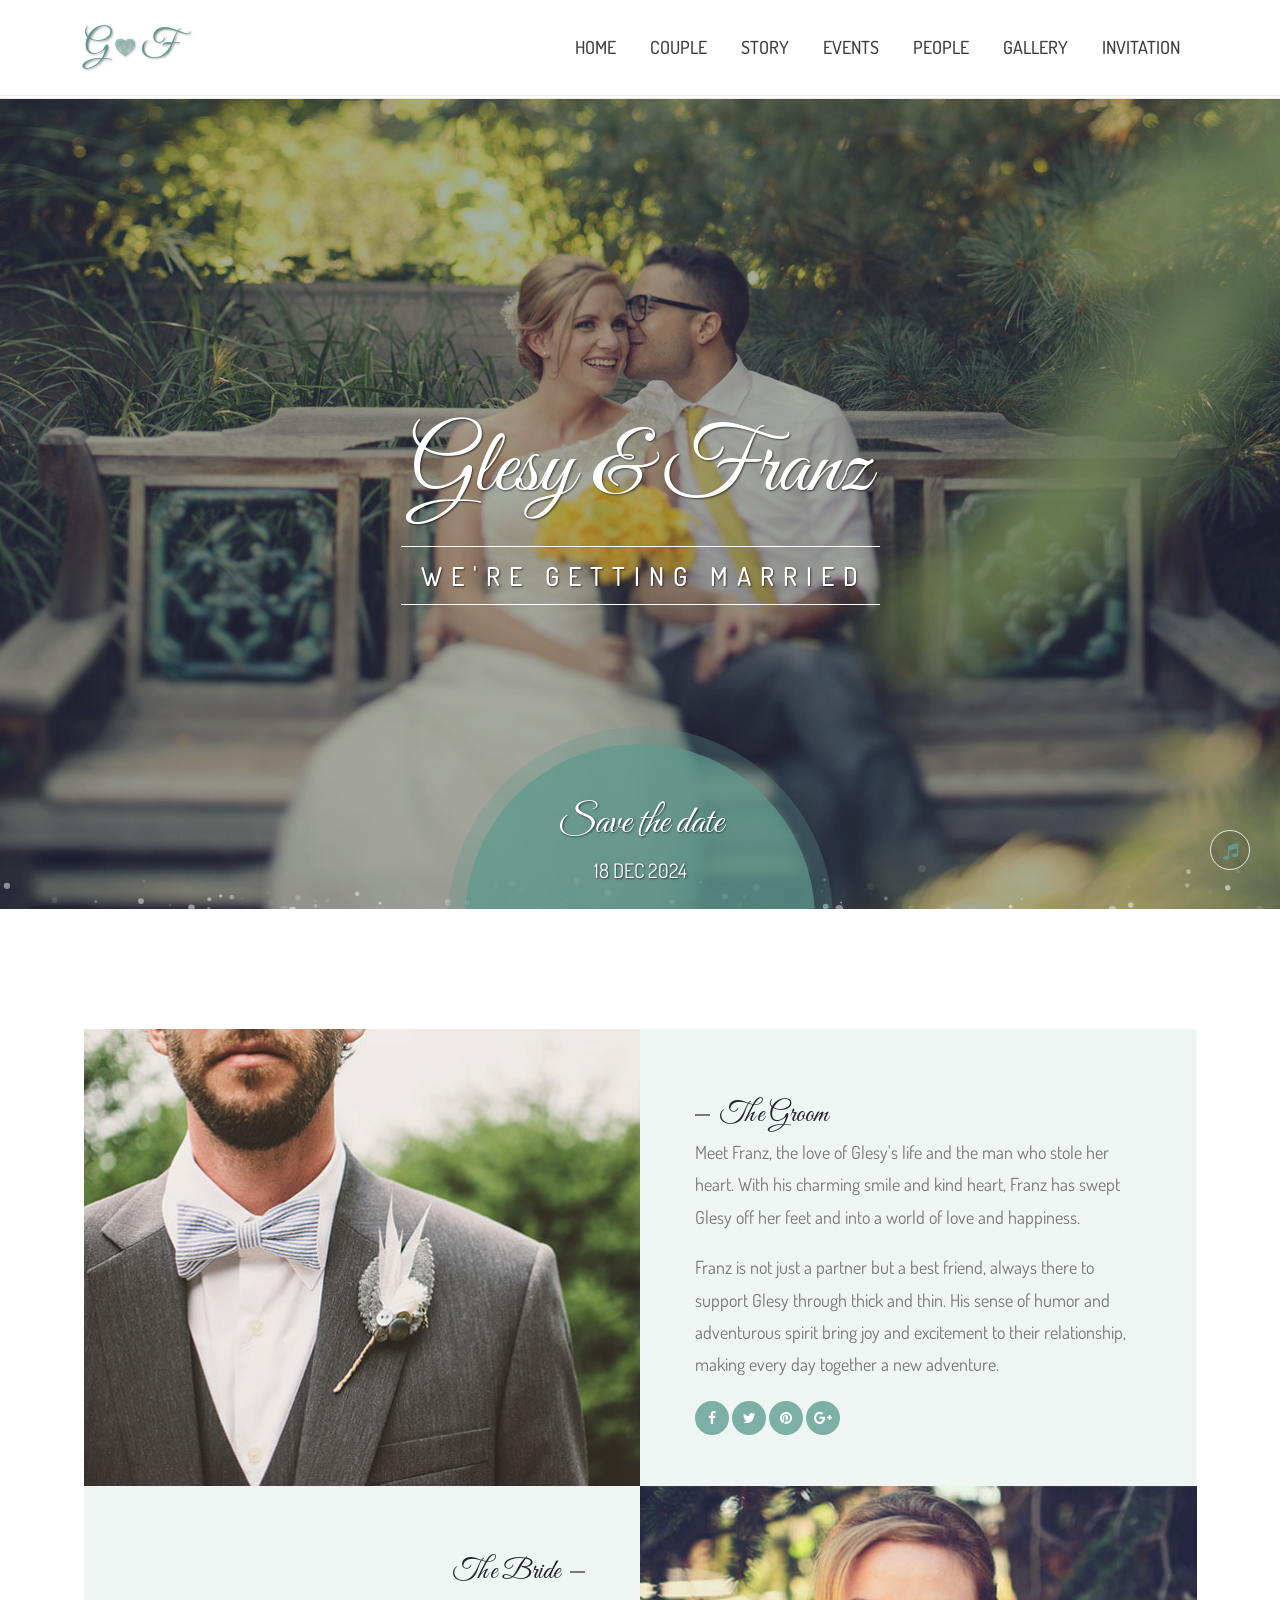
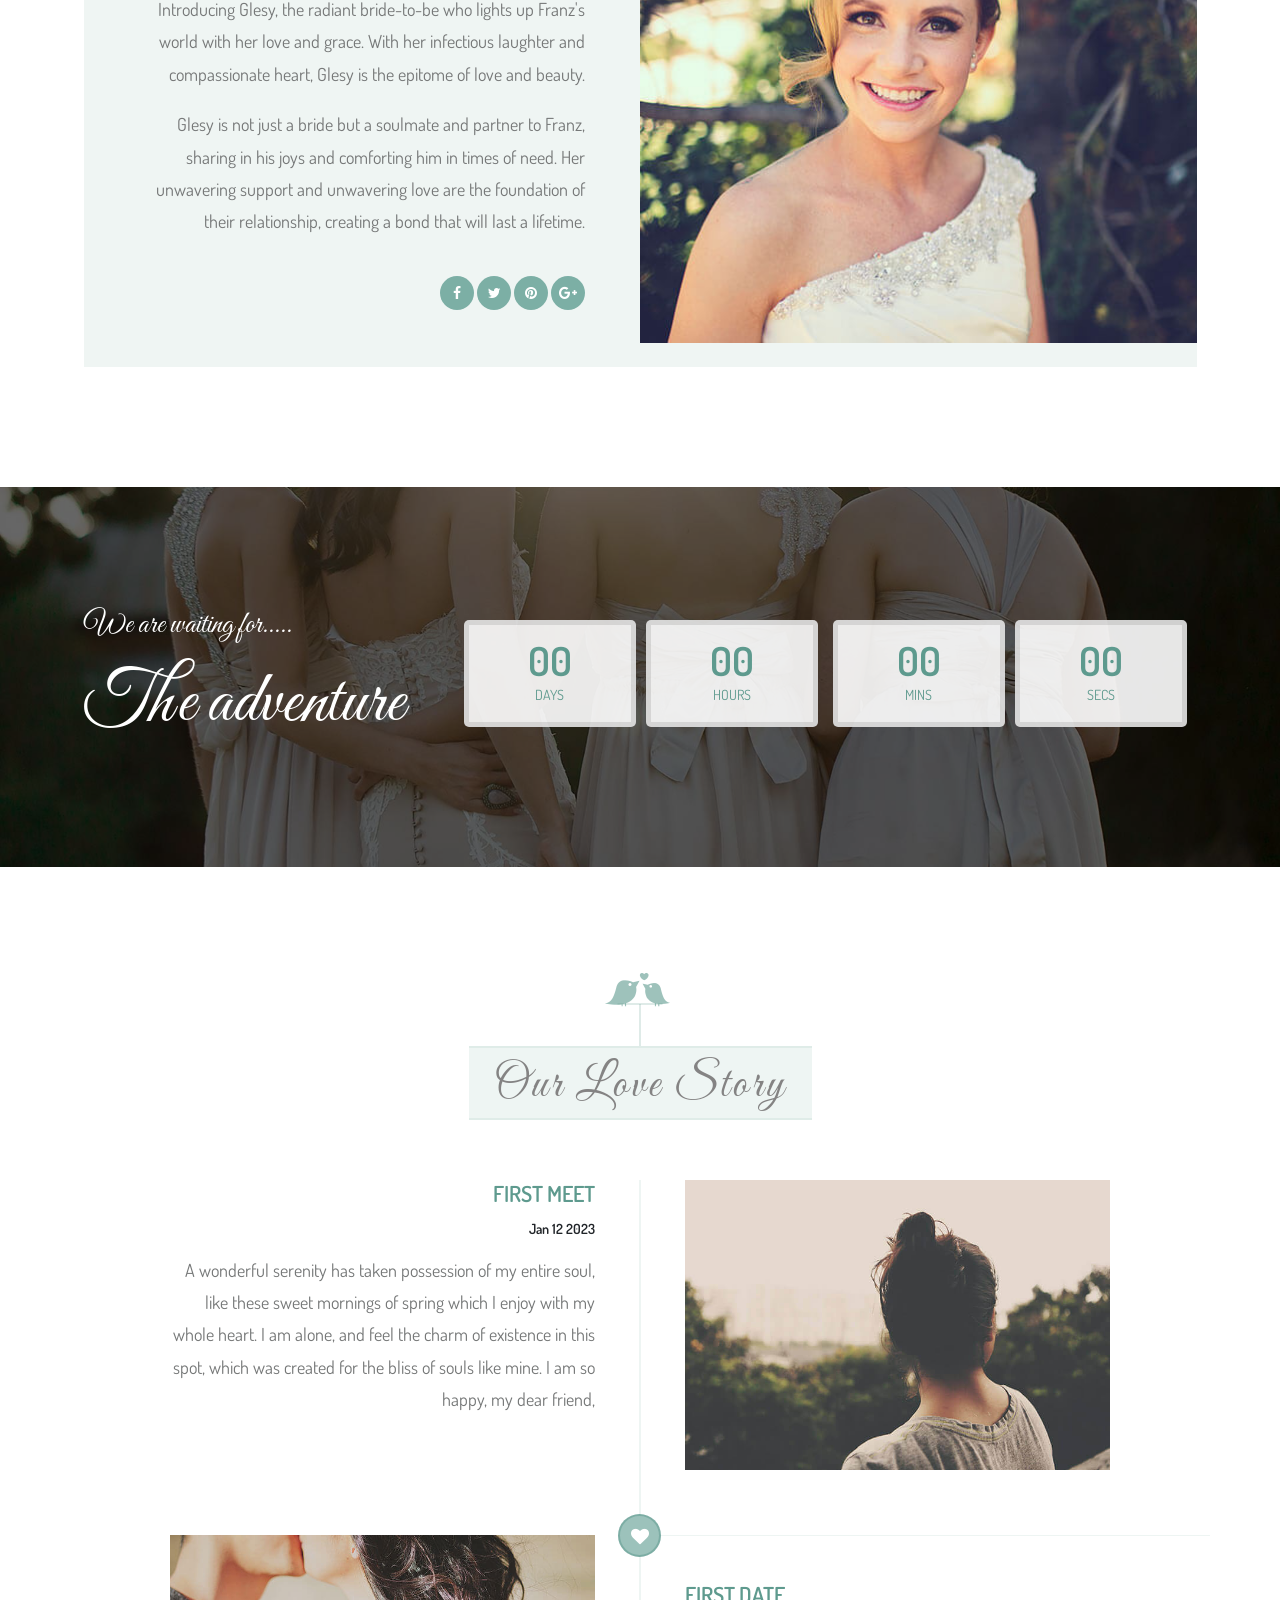
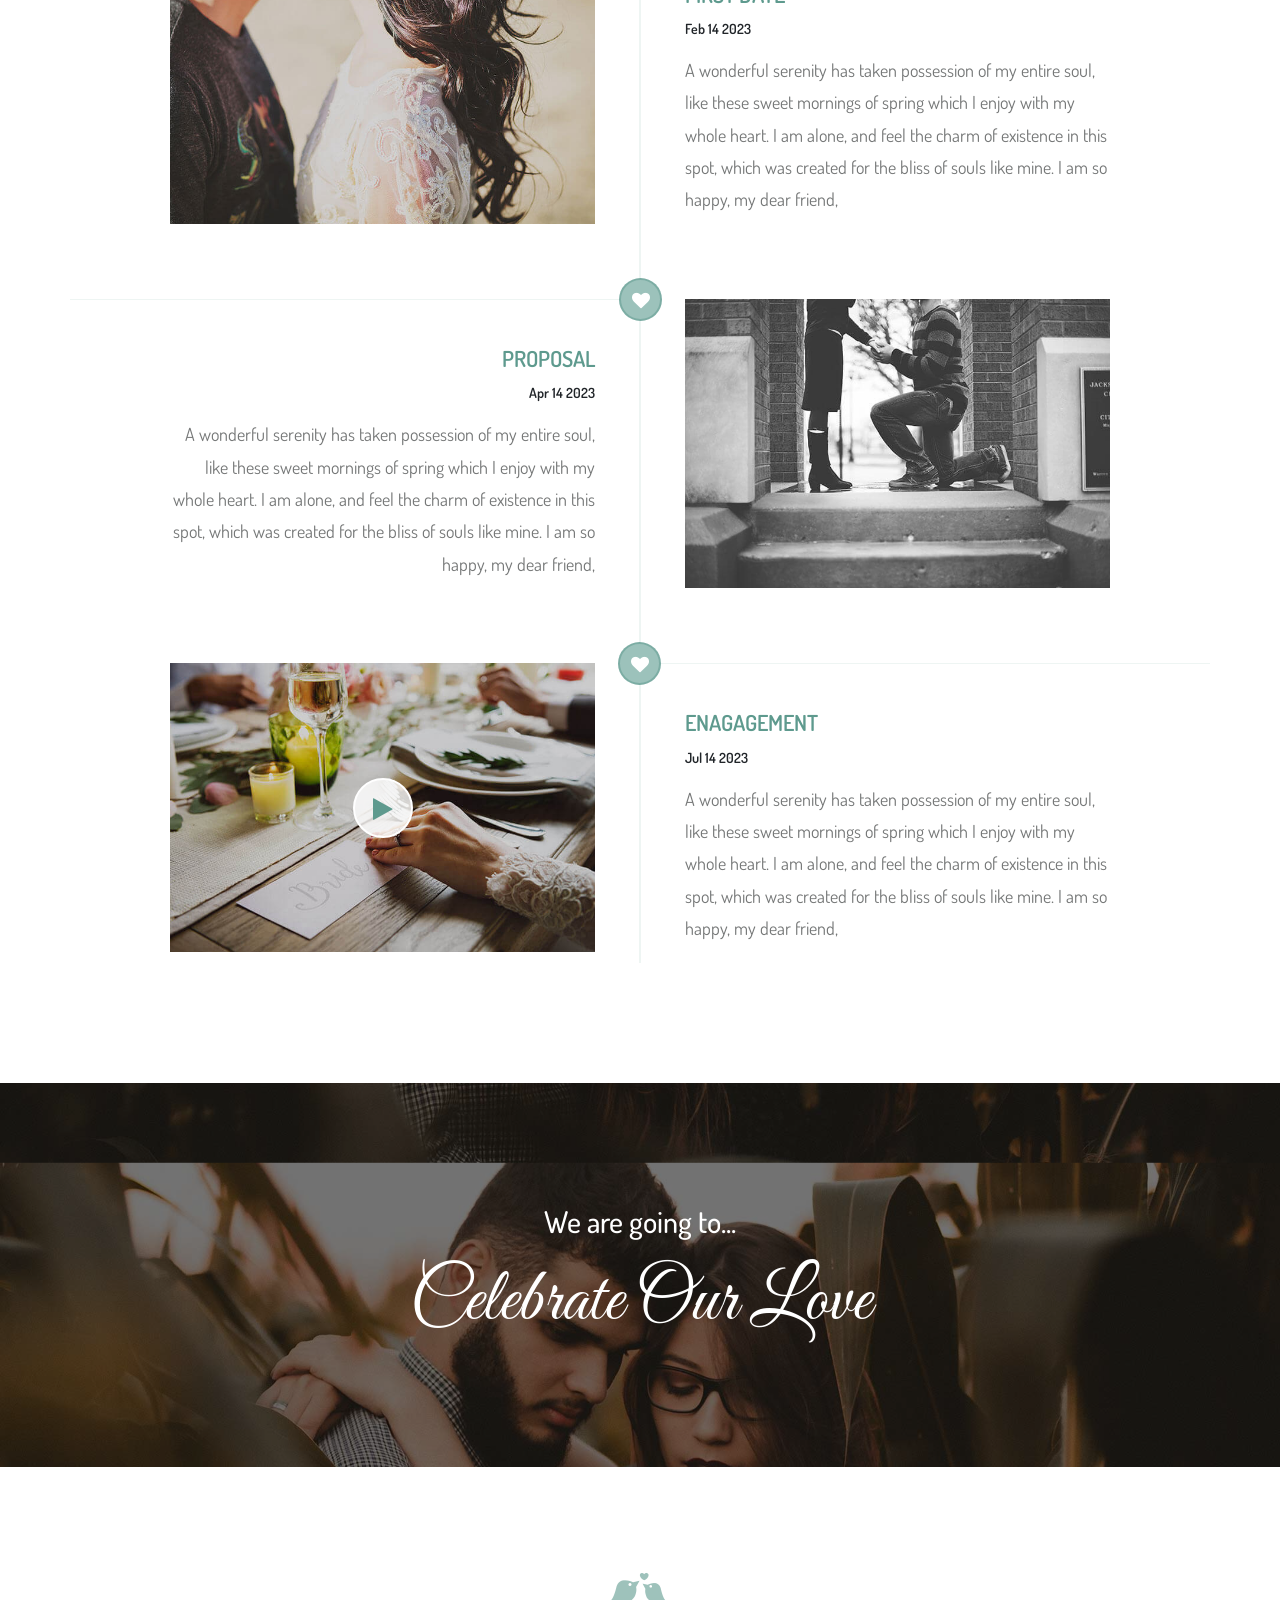
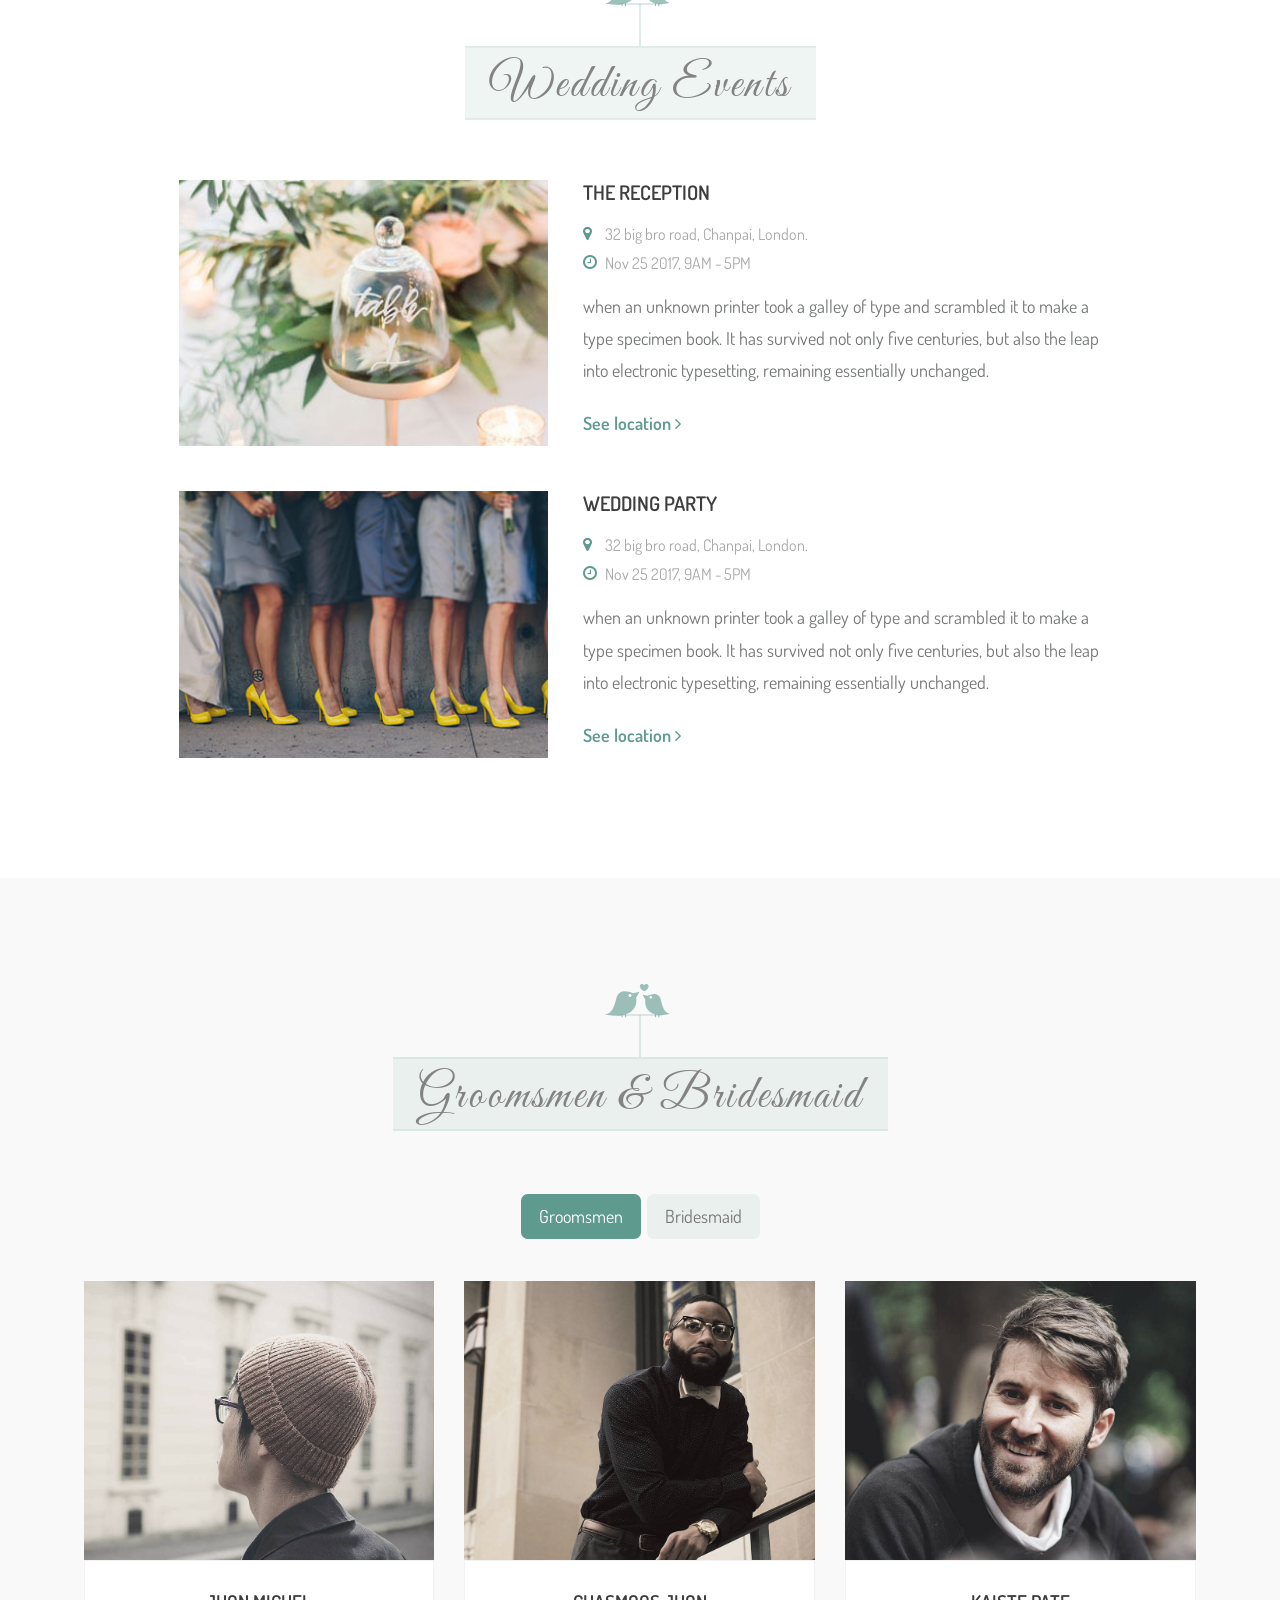
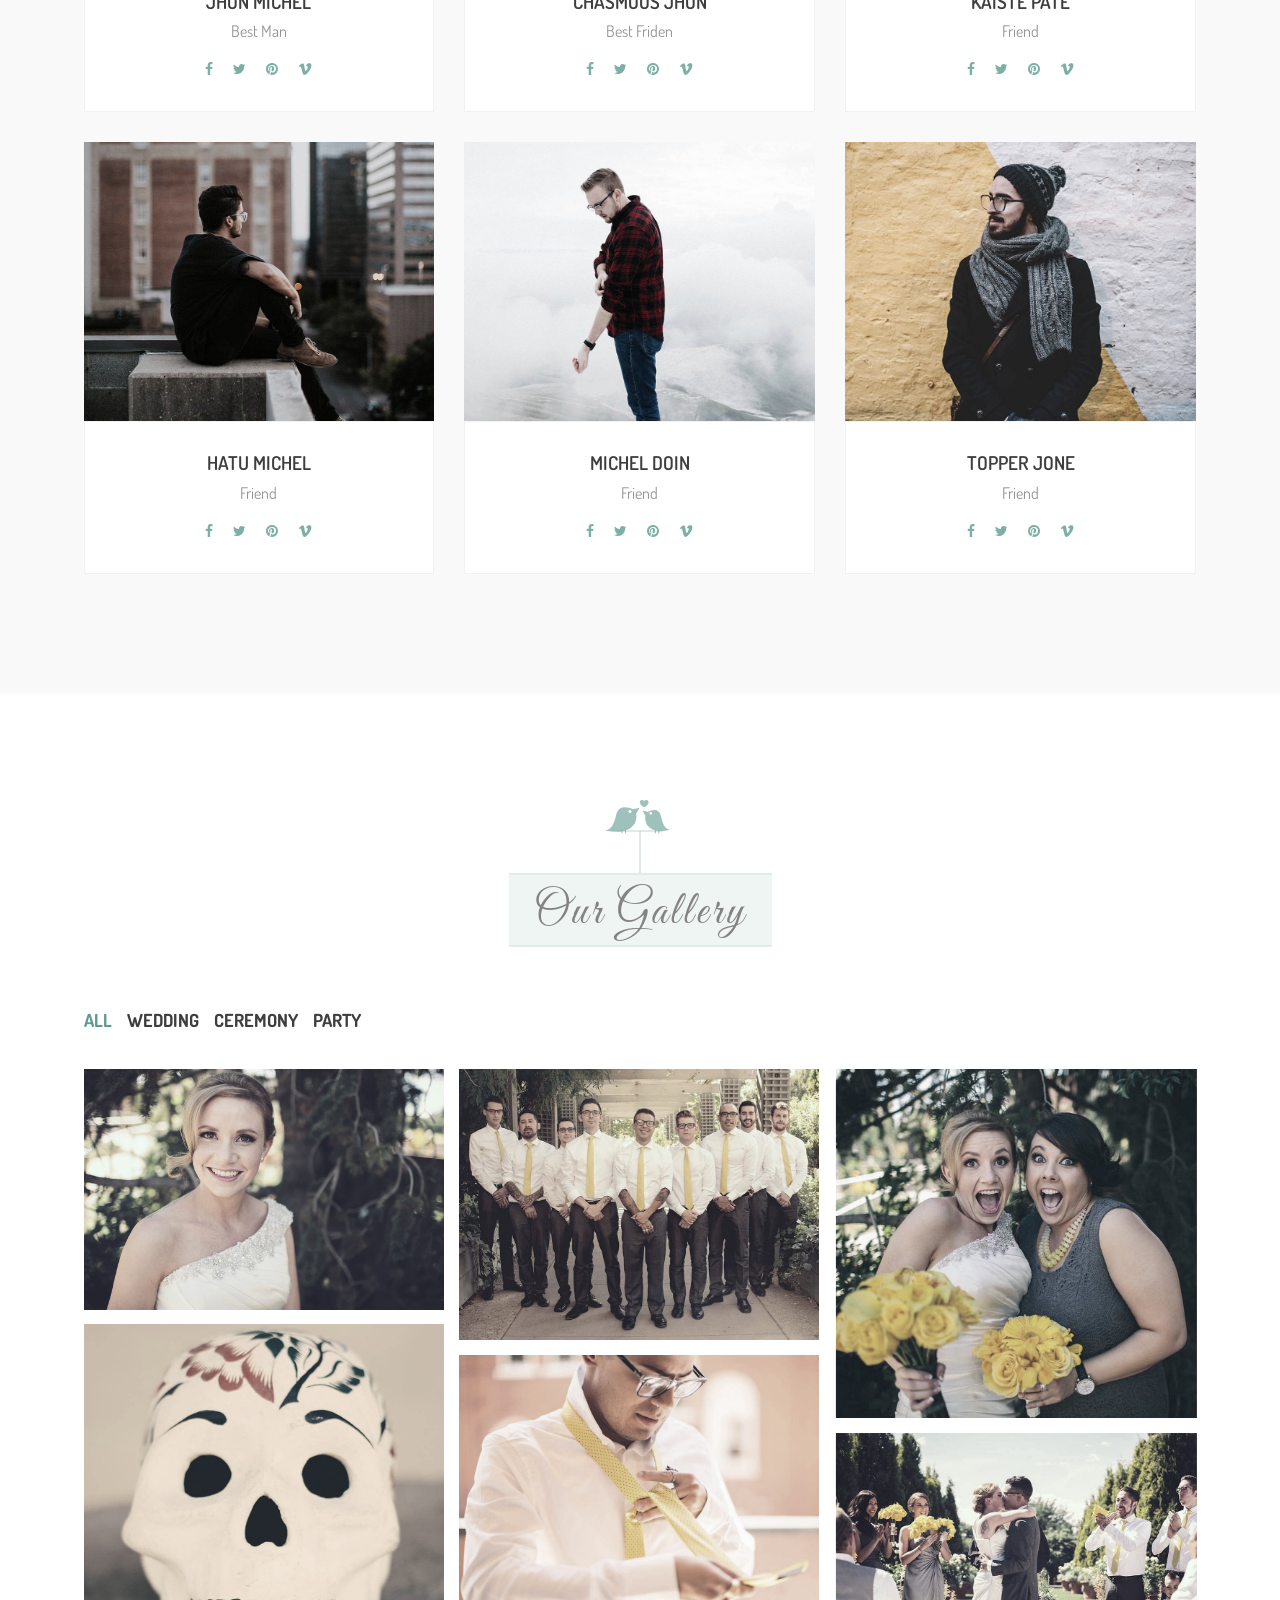
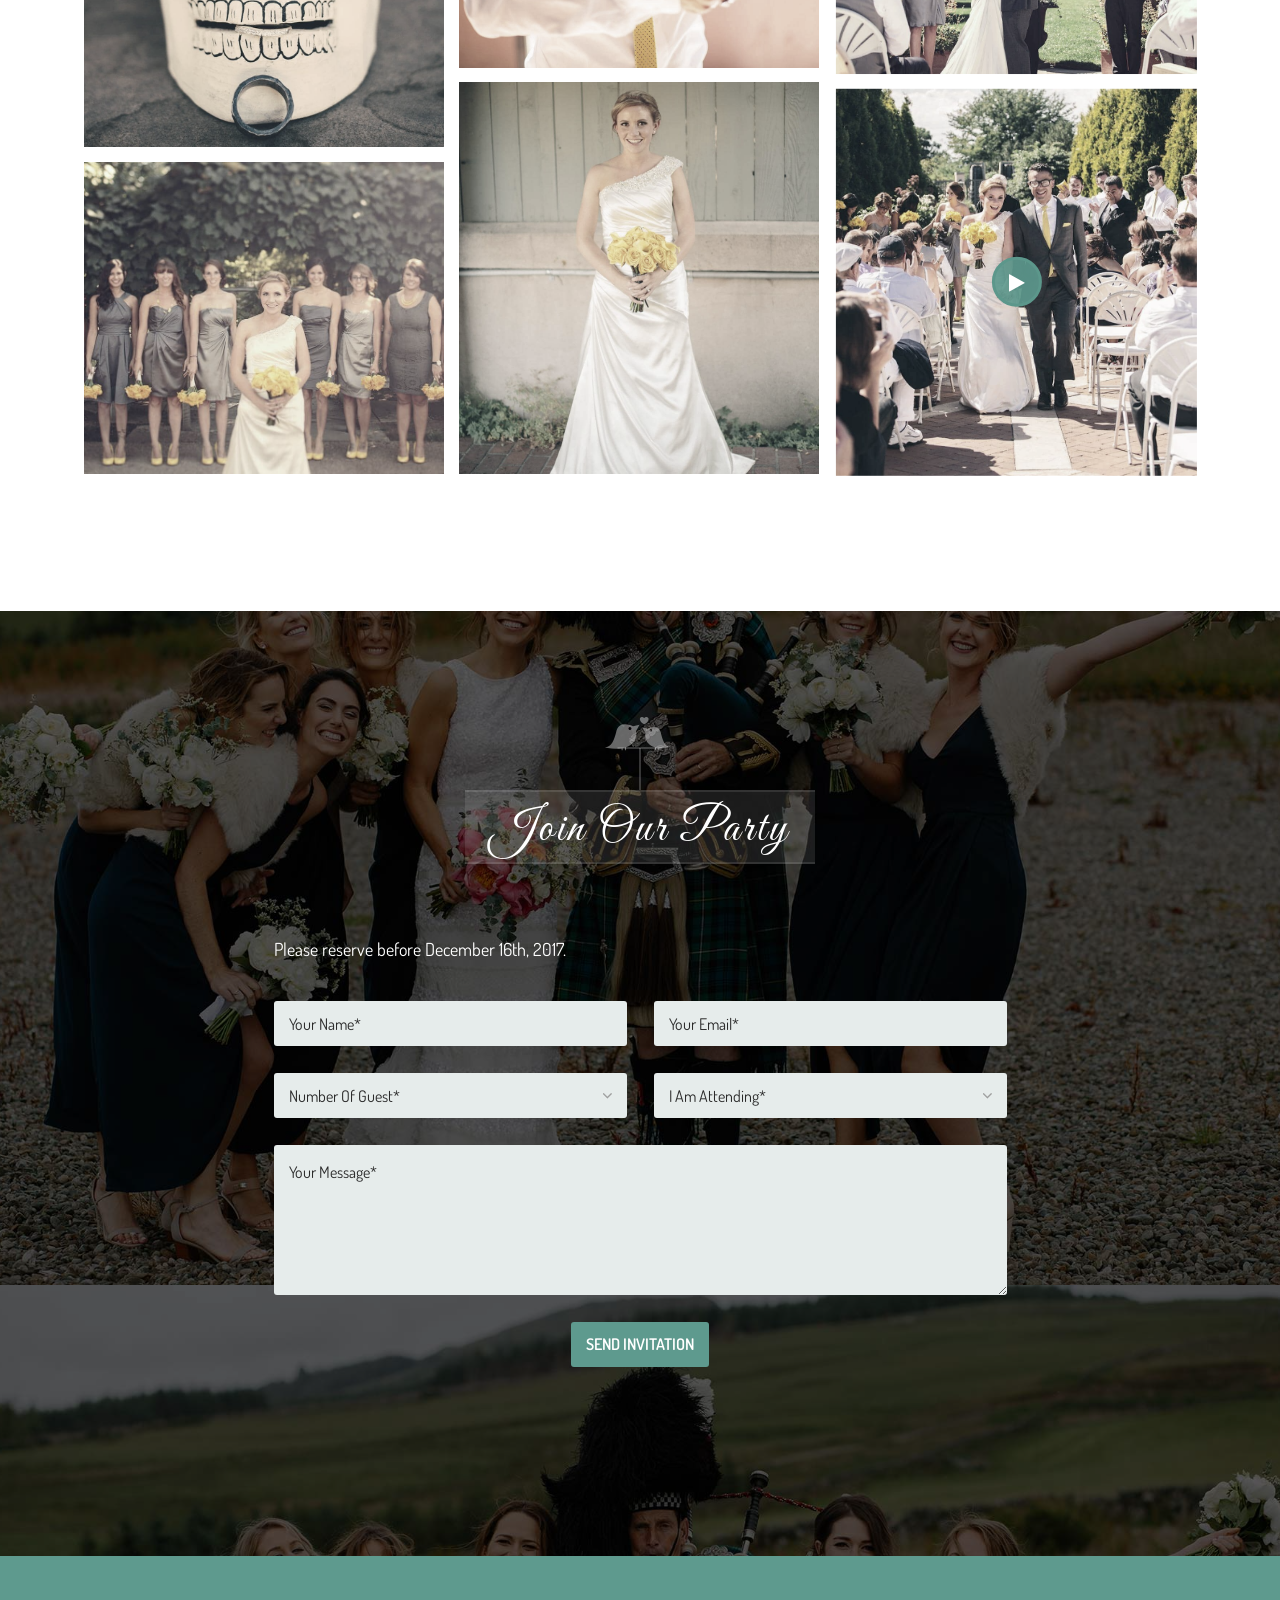
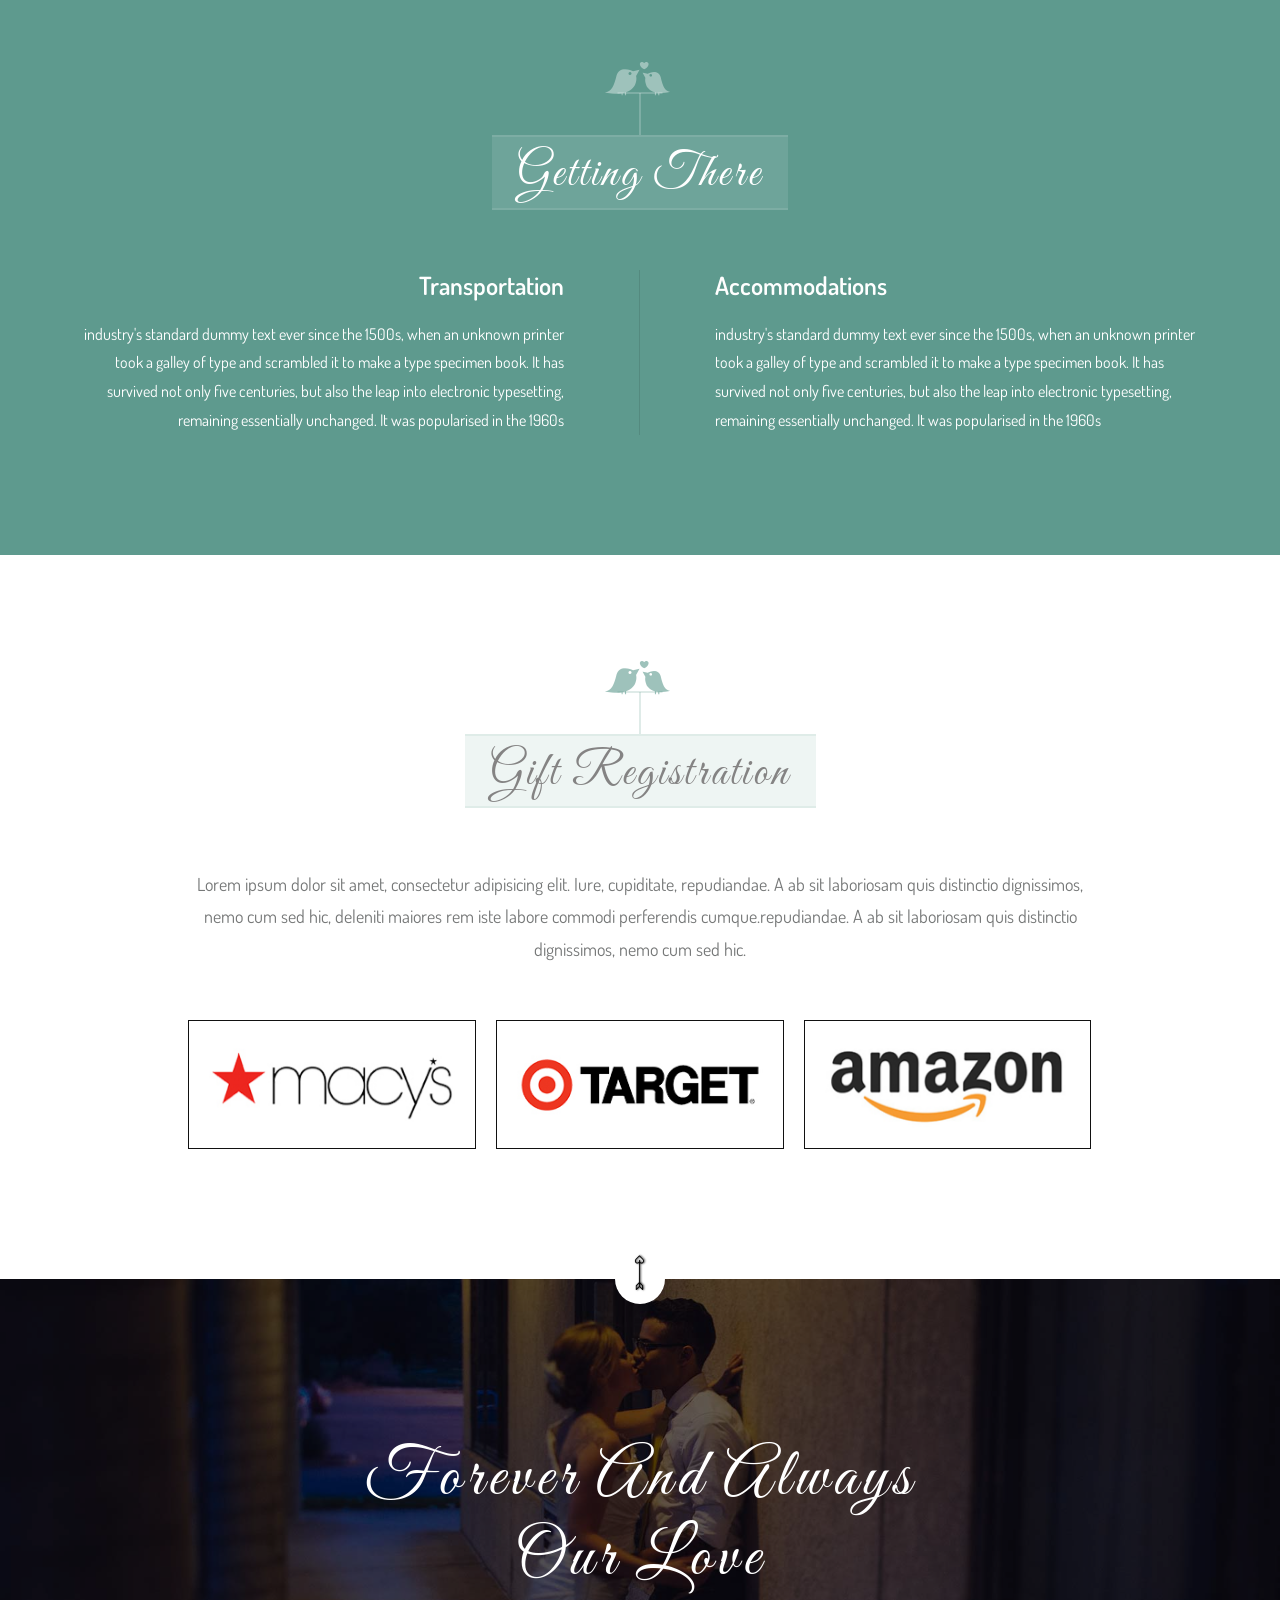
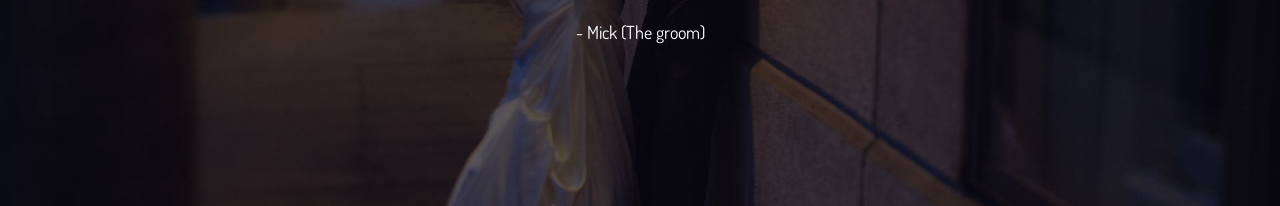
<file: index.html>
<!DOCTYPE html>
<html lang="en">

<!-- Mirrored from irsfoundation.com/tf/templates/wedding/lovely-wedding/lovely-wedding/index-6.html by HTTrack Website Copier/3.x [XR&CO'2014], Fri, 01 Mar 2024 09:13:50 GMT -->
<head>
    <!-- Meta Tags -->
    <meta charset="utf-8">
    <meta http-equiv="X-UA-Compatible" content="IE=edge">
    <meta name="viewport" content="width=device-width, initial-scale=1">

    <!-- Page Title -->
    <title> Lovly Wedding - Responsive Wedding Template </title>

    <!-- Favicon and Touch Icons -->
    <link href="images/favicon/favicon.png" rel="shortcut icon" type="image/png">
    <link href="images/favicon/apple-touch-icon.png" rel="apple-touch-icon">
    <link href="images/favicon/apple-touch-icon-72x72.png" rel="apple-touch-icon" sizes="72x72">
    <link href="images/favicon/apple-touch-icon-114x114.png" rel="apple-touch-icon" sizes="114x114">
    <link href="images/favicon/apple-touch-icon-144x144.png" rel="apple-touch-icon" sizes="144x144">

    <!-- Google Fonts -->
    <link rel="preconnect" href="https://fonts.googleapis.com/">
    <link rel="preconnect" href="https://fonts.gstatic.com/" crossorigin>
    <link href="https://fonts.googleapis.com/css2?family=Great+Vibes&amp;display=swap" rel="stylesheet">
    <link href="https://fonts.googleapis.com/css2?family=Dosis:wght@300;400;500;600;700&amp;display=swap" rel="stylesheet">

    <!-- Icon fonts -->
    <link href="css/font-awesome.min.css" rel="stylesheet">
    <link href="css/flaticon.css" rel="stylesheet">

    <!-- Bootstrap core CSS -->
    <link href="css/bootstrap.min.css" rel="stylesheet">

    <!-- Plugins for this template -->
    <link href="css/animate.css" rel="stylesheet">
    <link href="css/owl.carousel.css" rel="stylesheet">
    <link href="css/owl.theme.css" rel="stylesheet">
    <link href="css/slick.css" rel="stylesheet">
    <link href="css/slick-theme.css" rel="stylesheet">
    <link href="css/owl.transitions.css" rel="stylesheet">
    <link href="css/jquery.fancybox.css" rel="stylesheet">
    <link href="css/magnific-popup.css" rel="stylesheet">

    <!-- Custom styles for this template -->
    <link href="css/style.css" rel="stylesheet">

    <!-- HTML5 shim and Respond.js for IE8 support of HTML5 elements and media queries -->
    <!--[if lt IE 9]>
    <script src="https://oss.maxcdn.com/html5shiv/3.7.3/html5shiv.min.js"></script>
    <script src="https://oss.maxcdn.com/respond/1.4.2/respond.min.js"></script>
    <![endif]-->

</head>

<body id="home">

    <!-- start page-wrapper -->
    <div class="page-wrapper">

        <!-- start preloader -->
        <div class="preloader">
            <div class="inner">
                <span class="icon"><i class="fi flaticon-two"></i></span>
            </div>
        </div>
        <!-- end preloader -->


        <!-- strat music-box -->
        <div class="music-box">
            <button class="music-box-toggle-btn">
                <i class="fa fa-music"></i>
            </button>

            <div class="music-holder">
                <iframe src="https://w.soundcloud.com/player/?url=https%3A//api.soundcloud.com/tracks/326494474&amp;auto_play=true&amp;hide_related=true&amp;show_comments=false&amp;show_user=false&amp;show_reposts=false&amp;visual=false"></iframe>
            </div>
        </div>
        <!-- end music box -->


        <!-- Start header -->
        <header id="myHeader" class="site-header header-style-1">
            <!-- Navigation-->
            <nav class="navbar navbar-expand-lg navbar-dark" id="mainNav">
                <div class="container">
                    <a class="navbar-brand" href="#page-top">G <i class="fi flaticon-shape-1"></i> F</a>
                    <button class="navbar-toggler" type="button" data-bs-toggle="collapse" data-bs-target="#navbarResponsive" aria-controls="navbarResponsive" aria-expanded="false" aria-label="Toggle navigation">
                        <i class="fa fa-bars" aria-hidden="true"></i>
                    </button>
                    <div class="collapse navbar-collapse" id="navbarResponsive">
                        <ul class="navbar-nav text-uppercase ms-auto">
                            <li class="nav-item"><a class="nav-link" href="#home">Home</a></li>
                            <li class="nav-item"><a class="nav-link" href="#couple">Couple</a></li>
                            <li class="nav-item"><a class="nav-link" href="#story">Story</a></li>
                            <li class="nav-item"><a class="nav-link" href="#events">Events</a></li>
                            <li class="nav-item"><a class="nav-link" href="#people">People</a></li>
                            <li class="nav-item"><a class="nav-link" href="#gallery">Gallery</a></li>
                            <li class="nav-item"><a class="nav-link" href="#rsvp">Invitation</a></li>
                        </ul>
                    </div>
                </div>
            </nav>
        </header>
        <!-- end of header -->


        <!-- start of hero -->
        <section class="hero">
            <div class="static-hero"></div>
            
            <div id="spirit-header" class="spirit-header">
                <canvas id="spirit-canvas"></canvas>
            </div>

            <div class="wedding-announcement">
                <div class="couple-name-merried-text">
                    <h2 class="wow slideInUp" data-wow-duration="1s">Glesy &amp; Franz</h2>
                    <div class="married-text wow fadeIn" data-wow-delay="1s">
                        <h4 class="">
                        <span class=" wow fadeInUp" data-wow-delay="1.05s">W</span>
                        <span class=" wow fadeInUp" data-wow-delay="1.10s">e</span>
                        <span class=" wow fadeInUp" data-wow-delay="1.15s">'</span>
                        <span class=" wow fadeInUp" data-wow-delay="1.20s">r</span>
                        <span class=" wow fadeInUp" data-wow-delay="1.25s">e</span>
                        <span>&nbsp;</span>
                        <span class=" wow fadeInUp" data-wow-delay="1.30s">g</span>
                        <span class=" wow fadeInUp" data-wow-delay="1.35s">e</span>
                        <span class=" wow fadeInUp" data-wow-delay="1.40s">t</span>
                        <span class=" wow fadeInUp" data-wow-delay="1.45s">t</span>
                        <span class=" wow fadeInUp" data-wow-delay="1.50s">i</span>
                        <span class=" wow fadeInUp" data-wow-delay="1.55s">n</span>
                        <span class=" wow fadeInUp" data-wow-delay="1.60s">g</span>
                        <span>&nbsp;</span>
                        <span class=" wow fadeInUp" data-wow-delay="1.65s">m</span>
                        <span class=" wow fadeInUp" data-wow-delay="1.70s">a</span>
                        <span class=" wow fadeInUp" data-wow-delay="1.75s">r</span>
                        <span class=" wow fadeInUp" data-wow-delay="1.80s">r</span>
                        <span class=" wow fadeInUp" data-wow-delay="1.85s">i</span>
                        <span class=" wow fadeInUp" data-wow-delay="1.90s">e</span>
                        <span class=" wow fadeInUp" data-wow-delay="1.95s">d</span>

                        </h4>
                    </div>
                    <!-- <i class="fa fa-heart"></i> -->
                </div>

                <div class="save-the-date">
                    <h4>Save the date</h4>
                    <span class="date">18 DEC 2024</span>
                </div>
            </div>
        </section>
        <!-- end of hero slider -->


                <!-- start wedding-couple-section -->
        <section class="wedding-couple-section section-padding" id="couple">
            <div class="container">
                <div class="row">
                    <div class="col col-xs-12">
                        <div class="gb groom">
                            <div class="img-holder wow fadeInLeftSlow">
                                <img src="images/couple/img-1.jpg" alt>
                            </div>
                            <div class="details">
                                <div class="details-inner">
                                    <span class="signature">The Groom</span>
                                    <p>Meet Franz, the love of Glesy's life and the man who stole her heart. With his charming smile and kind heart, Franz has swept Glesy off her feet and into a world of love and happiness.</p>
                                    <p>Franz is not just a partner but a best friend, always there to support Glesy through thick and thin. His sense of humor and adventurous spirit bring joy and excitement to their relationship, making every day together a new adventure.</p>
                                    <ul class="social-links">
                                        <li><a href="#"><i class="fa fa-facebook"></i></a></li>
                                        <li><a href="#"><i class="fa fa-twitter"></i></a></li>
                                        <li><a href="#"><i class="fa fa-pinterest"></i></a></li>
                                        <li><a href="#"><i class="fa fa-google-plus"></i></a></li>
                                    </ul>
                                </div>
                            </div>
                        </div>
                        <div class="gb bride">
                            <div class="details">
                                <div class="details-inner">
                                    <span class="signature">The Bride</span>
                                    <p>Introducing Glesy, the radiant bride-to-be who lights up Franz's world with her love and grace. With her infectious laughter and compassionate heart, Glesy is the epitome of love and beauty.</p>
                                    <p>Glesy is not just a bride but a soulmate and partner to Franz, sharing in his joys and comforting him in times of need. Her unwavering support and unwavering love are the foundation of their relationship, creating a bond that will last a lifetime.</p>
                                    <ul class="social-links">
                                        <li><a href="#"><i class="fa fa-facebook"></i></a></li>
                                        <li><a href="#"><i class="fa fa-twitter"></i></a></li>
                                        <li><a href="#"><i class="fa fa-pinterest"></i></a></li>
                                        <li><a href="#"><i class="fa fa-google-plus"></i></a></li>
                                    </ul>
                                </div>
                            </div>
                            <div class="img-holder wow fadeInRightSlow">
                                <img src="images/couple/img-2.jpg" alt>
                            </div>
                        </div>
                    </div>
                </div> <!-- end row -->
            </div> <!-- end container -->
        </section>
        <!-- end wedding-couple-section -->

        <!-- start count-down-section -->
        <section class="count-down-section section-padding parallax" data-bg-image="images/countdown-bg.jpg" data-speed="7">
            <div class="container">
                <div class="row">
                    <div class="col-lg-4">
                        <h2><span>We are waiting for.....</span> The adventure</h2>
                    </div>
                    <div class="col-lg-8">
                        <div class="count-down-clock">
                            <div id="clock">

                            </div>
                        </div>
                    </div>
                </div> <!-- end row -->
            </div> <!-- end container -->
        </section>
        <!-- end count-down-section -->

        <!-- start story-section -->
        <section class="story-section section-padding" id="story">
            <div class="container">
                <div class="row">
                    <div class="col col-xs-12">
                        <div class="section-title">
                            <div class="vertical-line"><span><i class="fi flaticon-two"></i></span></div>
                            <h2>Our love story</h2>
                        </div>
                    </div>
                </div> <!-- end section-title -->

                <div class="row">
                    <div class="col col-xs-12">
                        <div class="story-timeline">
                            <div class="row">
                                <div class="col col-lg-6">
                                    <div class="story-text right-align-text">
                                        <h3>First meet</h3>
                                        <span class="date">Jan 12 2023</span>
                                        <p>A wonderful serenity has taken possession of my entire soul, like these sweet mornings of spring which I enjoy with my whole heart. I am alone, and feel the charm of existence in this spot, which was created for the bliss of souls like mine. I am so happy, my dear friend, </p>
                                    </div>
                                </div>
                                <div class="col col-lg-6">
                                    <div class="img-holder">
                                        <img src="images/story/img-1.jpg" alt class="img img-fluid">
                                    </div>
                                </div>
                            </div>
                            <div class="row">
                                <div class="col col-lg-6">
                                    <div class="img-holder right-align-text story-slider">
                                        <img src="images/story/img-2.jpg" alt class="img img-fluid">
                                        <img src="images/story/img-3.jpg" alt class="img img-fluid">
                                    </div>
                                </div>
                                <div class="col col-lg-6 text-holder">
                                    <span class="heart">
                                        <i class="fa fa-heart"></i>
                                    </span>
                                    <div class="story-text">
                                        <h3>First date</h3>
                                        <span class="date">Feb 14 2023</span>
                                        <p>A wonderful serenity has taken possession of my entire soul, like these sweet mornings of spring which I enjoy with my whole heart. I am alone, and feel the charm of existence in this spot, which was created for the bliss of souls like mine. I am so happy, my dear friend, </p>
                                    </div>
                                </div>
                            </div>
                            <div class="row">
                                <div class="col col-lg-6 text-holder right-heart">
                                    <span class="heart">
                                        <i class="fa fa-heart"></i>
                                    </span>
                                    <div class="story-text right-align-text">
                                        <h3>Proposal</h3>
                                        <span class="date">Apr 14 2023</span>
                                        <p>A wonderful serenity has taken possession of my entire soul, like these sweet mornings of spring which I enjoy with my whole heart. I am alone, and feel the charm of existence in this spot, which was created for the bliss of souls like mine. I am so happy, my dear friend, </p>
                                    </div>
                                </div>
                                <div class="col col-lg-6">
                                    <div class="img-holder right-align-text story-slider">
                                        <img src="images/story/img-7.jpg" alt class="img img-fluid">
                                        <img src="images/story/img-5.jpg" alt class="img img-fluid">
                                    </div>
                                </div>
                            </div>
                            <div class="row">
                                <div class="col col-lg-6">
                                    <div class="img-holder video-holder">
                                        <img src="images/story/img-8.jpg" alt class="img img-fluid">
                                        <a href="https://www.youtube.com/embed/SZEflIVnhH8" data-type="iframe" class="video-play-btn">
                                            <i class="fa fa-play"></i>
                                        </a>
                                    </div>
                                </div>
                                <div class="col col-lg-6 text-holder">
                                    <span class="heart">
                                        <i class="fa fa-heart"></i>
                                    </span>
                                    <div class="story-text">
                                        <h3>Enagagement</h3>
                                        <span class="date">Jul 14 2023</span>
                                        <p>A wonderful serenity has taken possession of my entire soul, like these sweet mornings of spring which I enjoy with my whole heart. I am alone, and feel the charm of existence in this spot, which was created for the bliss of souls like mine. I am so happy, my dear friend, </p>
                                    </div>
                                </div>
                            </div>
                        </div>
                    </div>
                </div> <!-- end row -->
            </div> <!-- end container -->
        </section>
        <!-- end story-section -->

        <!-- start cta -->
        <section class="cta section-padding parallax" data-bg-image="images/cta-bg.jpg" data-speed="7">
            <div class="container">
                <div class="row">
                    <div class="col col-xs-12">
                        <h2><span>We are going to...</span> Celebrate Our Love</h2>
                    </div>
                </div> <!-- end row -->
            </div> <!-- end container -->
        </section>
        <!-- end cta -->

        <!-- start events-section -->
        <section class="events-section section-padding" id="events">
            <div class="container">
                <div class="row">
                    <div class="col col-xs-12">
                        <div class="section-title">
                            <div class="vertical-line"><span><i class="fi flaticon-two"></i></span></div>
                            <h2>Wedding events</h2>
                        </div>
                    </div>
                </div> <!-- end section-title -->

                <div class="row justify-content-center">
                    <div class="col col-md-10">
                        <div class="event">
                            <div class="img-holder">
                                <img src="images/events/img-1.jpg" alt class="img img-fluid">
                            </div>
                            <div class="details">
                                <h3>The reception</h3>
                                <ul>
                                    <li><i class="fa fa-map-marker"></i> 32 big bro road, Chanpai, London.</li>
                                    <li><i class="fa fa-clock-o"></i> Nov 25 2017, 9AM - 5PM</li>
                                </ul>
                                <p>when an unknown printer took a galley of type and scrambled it to make a type specimen book. It has survived not only five centuries, but also the leap into electronic typesetting, remaining essentially unchanged. </p>
                                <a class="see-location-btn popup-gmaps" href="https://www.google.com/maps/embed?pb=!1m18!1m12!1m3!1d25211.21212385712!2d144.95275648773628!3d-37.82748510398018!2m3!1f0!2f0!3f0!3m2!1i1024!2i768!4f13.1!3m3!1m2!1s0x6ad642af0f11fd81%3A0x5045675218ce7e0!2zTWVsYm91cm5lIFZJQyAzMDA0LCDgpoXgprjgp43gpp_gp43gprDgp4fgprLgpr_gpq_gprzgpr4!5e0!3m2!1sbn!2sbd!4v1503742051881">
                                    See location <i class="fa fa-angle-right"></i>
                                </a>
                            </div>
                        </div>
                        <div class="event">
                            <div class="img-holder">
                                <img src="images/events/img-2.jpg" alt class="img img-fluid">
                            </div>
                            <div class="details">
                                <h3>Wedding party</h3>
                                <ul>
                                    <li><i class="fa fa-map-marker"></i> 32 big bro road, Chanpai, London.</li>
                                    <li><i class="fa fa-clock-o"></i> Nov 25 2017, 9AM - 5PM</li>
                                </ul>
                                <p>when an unknown printer took a galley of type and scrambled it to make a type specimen book. It has survived not only five centuries, but also the leap into electronic typesetting, remaining essentially unchanged. </p>
                                <a class="see-location-btn popup-gmaps" href="https://www.google.com/maps/embed?pb=!1m18!1m12!1m3!1d3152.0160484383277!2d144.99053291585201!3d-37.81309307975254!2m3!1f0!2f0!3f0!3m2!1i1024!2i768!4f13.1!3m3!1m2!1s0x6ad642ef89a7e023%3A0xb1353055e38c1ab8!2sNew+York+Tomato+Cafe!5e0!3m2!1sbn!2sbd!4v1503743893919">
                                    See location <i class="fa fa-angle-right"></i>
                                </a>
                            </div>
                        </div>
                    </div>
                </div> <!-- end row -->
            </div> <!-- end container -->
        </section>
        <!-- end events-section -->

        <!-- start inportant-people-section -->
        <section class="inportant-people-section section-padding" id="people">
            <div class="container">
                <div class="row">
                    <div class="col col-xs-12">
                        <div class="section-title">
                            <div class="vertical-line"><span><i class="fi flaticon-two"></i></span></div>
                            <h2>Groomsmen &amp; Bridesmaid</h2>
                        </div>
                    </div>
                </div> <!-- end section-title -->

                <div class="row">
                    <div class="col col-xs-12">
                        <div class="inportant-people-content">
                            <div class="tablist">
                                <ul class="nav nav-pills" id="pills-tab" role="tablist">
                                    <li class="nav-item" role="presentation">
                                        <button class="nav-link active" id="pills-home-tab" data-bs-toggle="pill" data-bs-target="#groomsmen" type="button" role="tab" aria-controls="pills-home" aria-selected="true">Groomsmen</button>
                                    </li>
                                    <li class="nav-item" role="presentation">
                                        <button class="nav-link" id="pills-profile-tab" data-bs-toggle="pill" data-bs-target="#bridesmaid" type="button" role="tab" aria-controls="pills-profile" aria-selected="false">Bridesmaid</button>
                                    </li>
                                </ul>
                            </div>

                            <div class="tab-content" id="pills-tabContent">
                                <div class="tab-pane fade show active grid-wrapper" id="groomsmen">
                                    <div class="grid">
                                        <div class="img-holder">
                                            <a href="images/groomsmen/img-1.jpg" class="popup-image">
                                                <img src="images/groomsmen/img-1.jpg" alt class="img img-fluid">
                                            </a>
                                        </div>
                                        <div class="details">
                                            <h3>Jhon Michel</h3>
                                            <span>Best man</span>
                                            <ul class="social-links">
                                                <li><a href="#"><i class="fa fa-facebook"></i></a></li>
                                                <li><a href="#"><i class="fa fa-twitter"></i></a></li>
                                                <li><a href="#"><i class="fa fa-pinterest"></i></a></li>
                                                <li><a href="#"><i class="fa fa-vimeo"></i></a></li>
                                            </ul>
                                        </div>
                                    </div>
                                    <div class="grid">
                                        <div class="img-holder">
                                            <a href="images/groomsmen/img-2.jpg" class="popup-image">
                                                <img src="images/groomsmen/img-2.jpg" alt class="img img-fluid">
                                            </a>
                                        </div>
                                        <div class="details">
                                            <h3>Chasmoos jhon</h3>
                                            <span>Best friden</span>
                                            <ul class="social-links">
                                                <li><a href="#"><i class="fa fa-facebook"></i></a></li>
                                                <li><a href="#"><i class="fa fa-twitter"></i></a></li>
                                                <li><a href="#"><i class="fa fa-pinterest"></i></a></li>
                                                <li><a href="#"><i class="fa fa-vimeo"></i></a></li>
                                            </ul>
                                        </div>
                                    </div>
                                    <div class="grid">
                                        <div class="img-holder">
                                            <a href="images/groomsmen/img-3.jpg" class="popup-image">
                                                <img src="images/groomsmen/img-3.jpg" alt class="img img-fluid">
                                            </a>
                                        </div>
                                        <div class="details">
                                            <h3>Kaiste pate</h3>
                                            <span>Friend</span>
                                            <ul class="social-links">
                                                <li><a href="#"><i class="fa fa-facebook"></i></a></li>
                                                <li><a href="#"><i class="fa fa-twitter"></i></a></li>
                                                <li><a href="#"><i class="fa fa-pinterest"></i></a></li>
                                                <li><a href="#"><i class="fa fa-vimeo"></i></a></li>
                                            </ul>
                                        </div>
                                    </div>
                                    <div class="grid">
                                        <div class="img-holder">
                                            <a href="images/groomsmen/img-4.jpg" class="popup-image">
                                                <img src="images/groomsmen/img-4.jpg" alt class="img img-fluid">
                                            </a>
                                        </div>
                                        <div class="details">
                                            <h3>Hatu Michel</h3>
                                            <span>Friend</span>
                                            <ul class="social-links">
                                                <li><a href="#"><i class="fa fa-facebook"></i></a></li>
                                                <li><a href="#"><i class="fa fa-twitter"></i></a></li>
                                                <li><a href="#"><i class="fa fa-pinterest"></i></a></li>
                                                <li><a href="#"><i class="fa fa-vimeo"></i></a></li>
                                            </ul>
                                        </div>
                                    </div>
                                    <div class="grid">
                                        <div class="img-holder">
                                            <a href="images/groomsmen/img-5.jpg" class="popup-image">
                                                <img src="images/groomsmen/img-5.jpg" alt class="img img-fluid">
                                            </a>
                                        </div>
                                        <div class="details">
                                            <h3>Michel doin</h3>
                                            <span>Friend</span>
                                            <ul class="social-links">
                                                <li><a href="#"><i class="fa fa-facebook"></i></a></li>
                                                <li><a href="#"><i class="fa fa-twitter"></i></a></li>
                                                <li><a href="#"><i class="fa fa-pinterest"></i></a></li>
                                                <li><a href="#"><i class="fa fa-vimeo"></i></a></li>
                                            </ul>
                                        </div>
                                    </div>
                                    <div class="grid">
                                        <div class="img-holder">
                                            <a href="images/groomsmen/img-6.jpg" class="popup-image">
                                                <img src="images/groomsmen/img-6.jpg" alt class="img img-fluid">
                                            </a>
                                        </div>
                                        <div class="details">
                                            <h3>Topper jone</h3>
                                            <span>Friend</span>
                                            <ul class="social-links">
                                                <li><a href="#"><i class="fa fa-facebook"></i></a></li>
                                                <li><a href="#"><i class="fa fa-twitter"></i></a></li>
                                                <li><a href="#"><i class="fa fa-pinterest"></i></a></li>
                                                <li><a href="#"><i class="fa fa-vimeo"></i></a></li>
                                            </ul>
                                        </div>
                                    </div>
                                </div>
                                <div class="tab-pane fade grid-wrapper" id="bridesmaid">
                                    <div class="grid">
                                        <div class="img-holder">
                                            <a href="images/bridesmaid/img-1.jpg" class="popup-image">
                                                <img src="images/bridesmaid/img-1.jpg" alt class="img img-fluid">
                                            </a>
                                        </div>
                                        <div class="details">
                                            <h3>Rachel Li</h3>
                                            <span>Made of honor</span>
                                            <ul class="social-links">
                                                <li><a href="#"><i class="fa fa-facebook"></i></a></li>
                                                <li><a href="#"><i class="fa fa-twitter"></i></a></li>
                                                <li><a href="#"><i class="fa fa-pinterest"></i></a></li>
                                                <li><a href="#"><i class="fa fa-vimeo"></i></a></li>
                                            </ul>
                                        </div>
                                    </div>
                                    <div class="grid">
                                        <div class="img-holder">
                                            <a href="images/bridesmaid/img-2.jpg" class="popup-image">
                                                <img src="images/bridesmaid/img-2.jpg" alt class="img img-fluid">
                                            </a>
                                        </div>
                                        <div class="details">
                                            <h3>Male Vign</h3>
                                            <span>Best friend</span>
                                            <ul class="social-links">
                                                <li><a href="#"><i class="fa fa-facebook"></i></a></li>
                                                <li><a href="#"><i class="fa fa-twitter"></i></a></li>
                                                <li><a href="#"><i class="fa fa-pinterest"></i></a></li>
                                                <li><a href="#"><i class="fa fa-vimeo"></i></a></li>
                                            </ul>
                                        </div>
                                    </div>
                                    <div class="grid">
                                        <div class="img-holder">
                                            <a href="images/bridesmaid/img-3.jpg" class="popup-image">
                                                <img src="images/bridesmaid/img-3.jpg" alt class="img img-fluid">
                                            </a>
                                        </div>
                                        <div class="details">
                                            <h3>Jonny Mich</h3>
                                            <span>Friend</span>
                                            <ul class="social-links">
                                                <li><a href="#"><i class="fa fa-facebook"></i></a></li>
                                                <li><a href="#"><i class="fa fa-twitter"></i></a></li>
                                                <li><a href="#"><i class="fa fa-pinterest"></i></a></li>
                                                <li><a href="#"><i class="fa fa-vimeo"></i></a></li>
                                            </ul>
                                        </div>
                                    </div>
                                    <div class="grid">
                                        <div class="img-holder">
                                            <a href="images/bridesmaid/img-4.jpg" class="popup-image">
                                                <img src="images/bridesmaid/img-4.jpg" alt class="img img-fluid">
                                            </a>
                                        </div>
                                        <div class="details">
                                            <h3>Brodd Wid</h3>
                                            <span>Friend</span>
                                            <ul class="social-links">
                                                <li><a href="#"><i class="fa fa-facebook"></i></a></li>
                                                <li><a href="#"><i class="fa fa-twitter"></i></a></li>
                                                <li><a href="#"><i class="fa fa-pinterest"></i></a></li>
                                                <li><a href="#"><i class="fa fa-vimeo"></i></a></li>
                                            </ul>
                                        </div>
                                    </div>
                                    <div class="grid">
                                        <div class="img-holder">
                                            <a href="images/bridesmaid/img-5.jpg" class="popup-image">
                                                <img src="images/bridesmaid/img-5.jpg" alt class="img img-fluid">
                                            </a>
                                        </div>
                                        <div class="details">
                                            <h3>Nokshal bedi</h3>
                                            <span>Friend</span>
                                            <ul class="social-links">
                                                <li><a href="#"><i class="fa fa-facebook"></i></a></li>
                                                <li><a href="#"><i class="fa fa-twitter"></i></a></li>
                                                <li><a href="#"><i class="fa fa-pinterest"></i></a></li>
                                                <li><a href="#"><i class="fa fa-vimeo"></i></a></li>
                                            </ul>
                                        </div>
                                    </div>
                                    <div class="grid">
                                        <div class="img-holder">
                                            <a href="images/bridesmaid/img-6.jpg" class="popup-image">
                                                <img src="images/bridesmaid/img-6.jpg" alt class="img img-fluid">
                                            </a>
                                        </div>
                                        <div class="details">
                                            <h3>Holly Fie</h3>
                                            <span>Friend</span>
                                            <ul class="social-links">
                                                <li><a href="#"><i class="fa fa-facebook"></i></a></li>
                                                <li><a href="#"><i class="fa fa-twitter"></i></a></li>
                                                <li><a href="#"><i class="fa fa-pinterest"></i></a></li>
                                                <li><a href="#"><i class="fa fa-vimeo"></i></a></li>
                                            </ul>
                                        </div>
                                    </div>
                                </div>
                            </div>
                        </div>
                    </div>
                </div> <!-- end row -->
            </div> <!-- end container -->
        </section>
        <!-- end inportant-people-section -->

        <!-- start gallery-section -->
        <section class="gallery-section section-padding" id="gallery">
            <div class="container">
                <div class="row">
                    <div class="col col-xs-12">
                        <div class="section-title">
                            <div class="vertical-line"><span><i class="fi flaticon-two"></i></span></div>
                            <h2>Our gallery</h2>
                        </div>
                    </div>
                </div> <!-- end section-title -->

                <div class="row">
                    <div class="col col-xs-12 sortable-gallery">
                        <div class="gallery-filters">
                            <ul>
                                <li><a data-filter="*" href="#" class="current">All</a></li>
                                <li><a data-filter=".wedding" href="#">Wedding</a></li>
                                <li><a data-filter=".ceremony" href="#">Ceremony</a></li>
                                <li><a data-filter=".party" href="#">Party</a></li>
                            </ul>
                        </div>

                        <div class="gallery-container gallery-fancybox masonry-gallery">
                            <div class="grid wedding">
                                <a href="images/gallery/img-1.jpg" class="fancybox" data-fancybox-group="gall-1">
                                    <img src="images/gallery/img-1.jpg" alt class="img img-fluid">
                                </a>
                            </div>
                            <div class="grid wedding ceremony">
                                <a href="images/gallery/img-2.jpg" class="fancybox" data-fancybox-group="gall-1">
                                    <img src="images/gallery/img-2.jpg" alt class="img img-fluid">
                                </a>
                            </div>
                            <div class="grid ceremony eudcation">
                                <a href="images/gallery/img-3.jpg" class="fancybox" data-fancybox-group="gall-1">
                                    <img src="images/gallery/img-3.jpg" alt class="img img-fluid">
                                </a>
                            </div>
                            <div class="grid wedding party">
                                <a href="images/gallery/img-4.jpg" class="fancybox" data-fancybox-group="gall-1">
                                    <img src="images/gallery/img-4.jpg" alt class="img img-fluid">
                                </a>
                            </div>
                            <div class="grid ceremony">
                                <a href="images/gallery/img-5.jpg" class="fancybox" data-fancybox-group="gall-1">
                                    <img src="images/gallery/img-5.jpg" alt class="img img-fluid">
                                </a>
                            </div>
                            <div class="grid party">
                                <a href="images/gallery/img-6.jpg" class="fancybox" data-fancybox-group="gall-1">
                                    <img src="images/gallery/img-6.jpg" alt class="img img-fluid">
                                </a>
                            </div>
                            <div class="grid wedding">
                                <a href="images/gallery/img-7.jpg" class="fancybox" data-fancybox-group="gall-1">
                                    <img src="images/gallery/img-7.jpg" alt class="img img-fluid">
                                </a>
                            </div>
                            <div class="grid ceremony">
                               <!--  <a href="images/gallery/img-8.jpg" class="fancybox" data-fancybox-group="gall-1">
                                    <img src="images/gallery/img-8.jpg" alt class="img img-fluid">
                                </a> -->
                                <a href="https://www.youtube.com/embed/m5w5O9EW8Q0" data-type="iframe" class="video-play-btn">
                                    <img src="images/gallery/img-8.jpg" alt class="img img-fluid">
                                    <i class="fa fa-play"></i>
                                </a>

                            </div>
                            <div class="grid ceremony">
                                <a href="images/gallery/img-9.jpg" class="fancybox" data-fancybox-group="gall-1">
                                    <img src="images/gallery/img-9.jpg" alt class="img img-fluid">
                                </a>
                            </div>
                        </div>
                    </div>
                </div> <!-- end row -->
            </div> <!-- end container -->
        </section>
        <!-- end gallery-section -->

        <!-- start rsvp-section -->
        <section class="rsvp-section section-padding parallax" data-bg-image="images/rsvp-bg.jpg" data-speed="7" id="rsvp">
            <div class="container">
                <div class="row">
                    <div class="col col-xs-12">
                        <div class="section-title-white">
                            <div class="vertical-line"><span><i class="fi flaticon-two"></i></span></div>
                            <h2>Join our party</h2>
                        </div>
                    </div>
                </div> <!-- end section-title -->

                <div class="row content justify-content-center">
                    <div class="col-lg-8 col-md-10">
                        <p>Please reserve before December 16th, 2017.</p>
                        <form id="rsvp-form" class="form validate-rsvp-form row" method="post">
                            <div class="col-md-6 mb-4">
                                <input type="text" name="name" class="form-control" placeholder="Your Name*">
                            </div>
                            <div class="col-md-6 mb-4">
                                <input type="email" name="email" class="form-control" placeholder="Your Email*">
                            </div>
                            <div class="col-md-6 mb-4">
                                <select class="form-control" name="guest" >
                                    <option disabled selected>Number Of Guest*</option>
                                    <option>1</option>
                                    <option>2</option>
                                    <option>3</option>
                                    <option>4</option>
                                </select>
                            </div>
                            <div class="col-md-6 mb-4">
                                <select class="form-control" name="events" >
                                    <option disabled selected>I Am Attending*</option>
                                    <option>Al events</option>
                                    <option>Wedding ceremony</option>
                                    <option>Reception party</option>
                                </select>
                            </div>
                            <div class="col-md-12 mb-4">
                                <textarea class="form-control" name="notes" placeholder="Your Message*"></textarea>
                            </div>
                            <div class="col-md-12 mb-4 submit-btn">
                                <button type="submit" class="submit">Send Invitation</button>
                                <span id="loader"><i class="fa fa-refresh fa-spin fa-3x fa-fw"></i></span>
                            </div>
                            <div class="col-md-12 mb-4 success-error-message">
                                <div id="success">Thank you</div>
                                <div id="error"> Error occurred while sending email. Please try again later. </div>
                            </div>
                        </form>
                    </div>
                </div> <!-- end row -->
            </div> <!-- end container -->
        </section>
        <!-- end rsvp-section -->

        <!-- start getting-there-section -->
        <section class="getting-there-section section-padding">
            <div class="container">
                <div class="row">
                    <div class="col col-xs-12">
                        <div class="section-title-white">
                            <div class="vertical-line"><span><i class="fi flaticon-two"></i></span></div>
                            <h2>Getting there</h2>
                        </div>
                    </div>
                </div> <!-- end section-title -->

                <div class="row content">
                    <div class="col col-lg-6">
                        <h3>Transportation</h3>
                        <p> industry's standard dummy text ever since the 1500s, when an unknown printer took a galley of type and scrambled it to make a type specimen book. It has survived not only five centuries, but also the leap into electronic typesetting, remaining essentially unchanged. It was popularised in the 1960s</p>
                    </div>
                    <div class="col col-lg-6">
                        <h3>Accommodations</h3>
                        <p> industry's standard dummy text ever since the 1500s, when an unknown printer took a galley of type and scrambled it to make a type specimen book. It has survived not only five centuries, but also the leap into electronic typesetting, remaining essentially unchanged. It was popularised in the 1960s</p>
                    </div>
                </div> <!-- end row -->
            </div> <!-- end container -->
        </section>
        <!-- end getting-there-section -->

        <!-- start gift-registration-section -->
        <section class="gift-registration-section section-padding">
            <div class="container">
                <div class="row">
                    <div class="col-xs-12">
                        <div class="section-title">
                            <div class="vertical-line"><span><i class="fi flaticon-two"></i></span></div>
                            <h2>Gift registration</h2>
                        </div>
                    </div>
                </div> <!-- end section-title -->

                <div class="row content justify-content-center">
                    <div class="col-lg-10">
                        <p>Lorem ipsum dolor sit amet, consectetur adipisicing elit. Iure, cupiditate, repudiandae. A ab sit laboriosam quis distinctio dignissimos, nemo cum sed hic, deleniti maiores rem iste labore commodi perferendis cumque.repudiandae. A ab sit laboriosam quis distinctio dignissimos, nemo cum sed hic.</p>

                        <div class="gif-registration-slider">
                            <div class="register">
                                <img src="images/gift/img-1.jpg" alt class="img img-fluid">
                            </div>
                            <div class="register">
                                <img src="images/gift/img-2.jpg" alt class="img img-fluid">
                            </div>
                            <div class="register">
                                <img src="images/gift/img-3.jpg" alt class="img img-fluid">
                            </div>
                            <div class="register">
                                <img src="images/gift/img-1.jpg" alt class="img img-fluid">
                            </div>
                            <div class="register">
                                <img src="images/gift/img-2.jpg" alt class="img img-fluid">
                            </div>
                        </div>
                    </div>
                </div> <!-- end row -->
            </div> <!-- end container -->
        </section>
        <!-- end gift-registration-section -->

        <!-- start footer -->
        <footer class="site-footer">
            <div class="back-to-top">
                <a href="#" class="back-to-top-btn"><span><i class="fi flaticon-cupid"></i></span></a>
            </div>
            <div class="container">
                <div class="row">
                    <div class="col-xs-12">
                        <h2>Forever And Always Our Love</h2>
                        <span>- Mick (The groom)</span>
                    </div>
                </div> <!-- end row -->
            </div> <!-- end container -->
        </footer>
        <!-- end footer -->

    </div>
    <!-- end of page-wrapper -->



    <!-- All JavaScript files
    ================================================== -->
    <script src="js/jquery.min.js"></script>
    <script src="js/bootstrap.min.js"></script>

    <!-- Plugins for this template -->
    <script src="js/jquery-plugin-collection.js"></script>
    <script src="js/spirit.js"></script>

    <!-- Custom script for this template -->
    <script src="js/script.js"></script>
</body>

<!-- Mirrored from irsfoundation.com/tf/templates/wedding/lovely-wedding/lovely-wedding/index-6.html by HTTrack Website Copier/3.x [XR&CO'2014], Fri, 01 Mar 2024 09:14:07 GMT -->
</html>
</file>
<file: css/flaticon.css>
/*
  	Flaticon icon font: Flaticon
  	Creation date: 29/08/2017 08:28
  	*/

@font-face {
  font-family: "Flaticon";
  src: url("../fonts/Flaticon.eot");
  src: url("../fonts/Flaticond41d.eot?#iefix") format("embedded-opentype"),
       url("../fonts/Flaticon.woff") format("woff"),
       url("../fonts/Flaticon.ttf") format("truetype"),
       url("../fonts/Flaticon.svg#Flaticon") format("svg");
  font-weight: normal;
  font-style: normal;
}

@media screen and (-webkit-min-device-pixel-ratio:0) {
  @font-face {
    font-family: "Flaticon";
    src: url("../fonts/Flaticon.svg#Flaticon") format("svg");
  }
}

[class^="flaticon-"]:before, [class*=" flaticon-"]:before,
[class^="flaticon-"]:after, [class*=" flaticon-"]:after {   
  font-family: Flaticon;
        font-size: 20px;
font-style: normal;
margin-left: 20px;
}

.flaticon-arrows-3:before { content: "\f100"; }
.flaticon-up-arrow-1:before { content: "\f101"; }
.flaticon-arrows-2:before { content: "\f102"; }
.flaticon-arrows-1:before { content: "\f103"; }
.flaticon-arrow-1:before { content: "\f104"; }
.flaticon-arrows:before { content: "\f105"; }
.flaticon-arrow:before { content: "\f106"; }
.flaticon-indian-arrow-with-heart-shape:before { content: "\f107"; }
.flaticon-cupid:before { content: "\f108"; }
.flaticon-heart-direction-up:before { content: "\f109"; }
.flaticon-up-arrow:before { content: "\f10a"; }
.flaticon-shape-1:before { content: "\f10b"; }
.flaticon-two:before { content: "\f10c"; }
.flaticon-shapes-2:before { content: "\f10d"; }
.flaticon-shapes-1:before { content: "\f10e"; }
.flaticon-shapes:before { content: "\f10f"; }
.flaticon-shape:before { content: "\f110"; }
.flaticon-heart-black-shape-for-love:before { content: "\f111"; }
.flaticon-hearts-outline-icon:before { content: "\f112"; }
.flaticon-favorite-heart-button:before { content: "\f113"; }
.flaticon-heart:before { content: "\f114"; }
</file>
<file: css/style.css>
html {
  font-size: 18px;
}

body {
  font-family: "Dosis", sans-serif;
  background-color: #fff;
  font-size: 18px;
  -webkit-font-smoothing: antialiased;
  overflow-x: hidden;
}

@media (min-width: 1200px) {
  .container {
    width: 1170px;
  }
}

@media (max-width: 1199px) {
  body {
    font-size: 17px;
    font-style: 0.94444rem;
  }
}

@media (max-width: 991px) {
  body {
    font-size: 16px;
    font-style: 0.88889rem;
  }
}

p {
  color: #767878;
  line-height: 1.8em;
}

h1,
h2,
h3,
h4,
h5,
h6 {
  color: #6e6e6e;
}

ul {
  list-style-type: none;
  padding-left: 0;
  margin: 0;
}

a {
  text-decoration: none;
  -webkit-transition: all 0.2s;
  -moz-transition: all 0.2s;
  -o-transition: all 0.2s;
  -ms-transition: all 0.2s;
  transition: all 0.2s;
}

a:hover,
a:focus {
  text-decoration: none;
}

.page-wrapper {
  position: relative;
  overflow: hidden;
}

.wow {
  visibility: hidden;
}

.fi:before {
  margin: 0;
}

.section-padding {
  padding: 120px 0;
}

@media (max-width: 1199px) {
  .section-padding {
    padding: 100px 0;
  }
}

@media (max-width: 991px) {
  .section-padding {
    padding: 80px 0;
  }
}

.mfp-wrap {
  background-color: rgba(0, 0, 0, 0.9);
  z-index: 99999;
}

.mfp-with-zoom .mfp-container,
.mfp-with-zoom.mfp-bg {
  opacity: 0;
  -webkit-backface-visibility: hidden;
  -webkit-transition: all 0.3s ease-out;
  -moz-transition: all 0.3s ease-out;
  -o-transition: all 0.3s ease-out;
  transition: all 0.3s ease-out;
}

.mfp-with-zoom.mfp-ready .mfp-container {
  opacity: 1;
}

.mfp-with-zoom.mfp-ready.mfp-bg {
  opacity: 0.8;
}

.mfp-with-zoom.mfp-removing .mfp-container,
.mfp-with-zoom.mfp-removing.mfp-bg {
  opacity: 0;
}

.mfp-iframe-holder {
  background: #1a1a1a;
  width: 100%;
  height: 100%;
  position: fixed;
  left: 0;
  top: 0;
}

.fancybox-overlay {
  background: rgba(0, 0, 0, 0.9);
  z-index: 999999 !important;
}

.fancybox-wrap {
  z-index: 99999 !important;
}

.validate-rsvp-form .success-error-message {
  margin: 15px 0 0;
}

.validate-rsvp-form label.error {
  color: red;
  margin: 5px 0 0 0;
}

.validate-rsvp-form #loader {
  display: none;
}

.validate-rsvp-form #loader i {
  font-size: 20px;
  color: #fff;
}

.validate-rsvp-form #success,
.validate-rsvp-form #error {
  width: 100%;
  color: #fff;
  padding: 5px 10px;
  font-size: 16px;
  text-align: center;
  display: none;
}

@media (max-width: 767px) {

  .validate-rsvp-form #success,
  .validate-rsvp-form #error {
    font-size: 15px;
  }
}

.validate-rsvp-form #success {
  background-color: green;
  margin-bottom: 5px;
}

.validate-rsvp-form #error {
  background-color: red;
}

.music-box {
  position: fixed;
  width: 300px;
  height: 160px;
  z-index: 120;
  bottom: 30px;
  right: 30px;
}

@media (max-width: 991px) {
  .music-box {
    width: 250px;
    height: 120px;
    right: auto;
    left: 30px;
  }
}

.music-box .music-holder {
  width: 100%;
  height: 100%;
  position: absolute;
  right: 0;
  top: -30px;
  visibility: hidden;
  opacity: 0;
  -webkit-transition: all 0.5s ease-out;
  -o-transition: all 0.5s ease-out;
  transition: all 0.5s ease-out;
}

.music-box .music-holder iframe {
  width: 100%;
  height: 100%;
}

.music-box button {
  background: rgba(0, 0, 0, 0.1);
  width: 40px;
  height: 40px;
  line-height: 37px;
  font-size: 18px;
  font-size: 1rem;
  color: #5e9a8e;
  border: 1px solid #e6e6e6;
  outline: 0;
  padding: 0;
  margin: 0;
  position: absolute;
  right: 0;
  bottom: 0;
  -webkit-border-radius: 50%;
  -moz-border-radius: 50%;
  -o-border-radius: 50%;
  -ms-border-radius: 50%;
  border-radius: 50%;
}

@media (max-width: 991px) {
  .music-box button {
    right: auto;
    left: 0;
  }
}

.music-box .toggle-music-box {
  top: -50px;
  visibility: visible;
  opacity: 1;
}

::-webkit-scrollbar {
  width: 10px;
}

::-webkit-scrollbar-track {
  background-color: #ccc;
}

::-webkit-scrollbar-thumb {
  background-color: #5e9a8e;
  -webkit-border-radius: 5px;
  -moz-border-radius: 5px;
  -o-border-radius: 5px;
  -ms-border-radius: 5px;
  border-radius: 5px;
}

.spirit-header {
  position: relative;
  z-index: 100;
}

.ripple,
.particleground,
.video-player,
.surface-shader {
  width: 100%;
  height: 100%;
  position: absolute;
  left: 0;
  top: 0;
  z-index: 100;
}

.video-player:before {
  content: "";
  background-color: rgba(94, 154, 142, 0.5);
  width: 100%;
  height: 100%;
  position: absolute;
  left: 0;
  top: 0;
  z-index: 100;
}

.section-title,
.section-title-white {
  text-align: center;
  margin-bottom: 60px;
  position: relative;
}

.header-style-1 #navbar>ul>li>a,
.header-style-2 #navbar>ul>li>a {
  padding: 25px 17px !important;
}

.sticky-header {
  position: fixed;
  top: 0;
  left: 0;
  width: 100%;
  z-index: 999999;
}

@media (max-width: 767px) {

  .section-title,
  .section-title-white {
    margin-bottom: 50px;
  }
}

.section-title .vertical-line,
.section-title-white .vertical-line {
  width: 18px;
  height: 42px;
  top: 0;
}

@media (max-width: 991px) {

  .section-title .vertical-line,
  .section-title-white .vertical-line {
    height: 35px;
  }
}

.section-title .vertical-line,
.section-title-white .vertical-line,
.section-title .vertical-line span,
.section-title-white .vertical-line span {
  position: absolute;
  left: 50%;
  -webkit-transform: translateX(-50%);
  -moz-transform: translateX(-50%);
  -o-transform: translateX(-50%);
  -ms-transform: translateX(-50%);
  transform: translateX(-50%);
}

.section-title .vertical-line span,
.section-title-white .vertical-line span {
  background: rgba(94, 154, 142, 0.2);
  width: 2px;
  height: 42px;
  top: 17px;
}

@media (max-width: 991px) {

  .section-title .vertical-line span,
  .section-title-white .vertical-line span {
    height: 35px;
  }
}

@media (max-width: 767px) {

  .section-title .vertical-line span,
  .section-title-white .vertical-line span {
    height: 30px;
    top: 15px;
  }
}

.section-title .vertical-line span i,
.section-title-white .vertical-line span i {
  position: absolute;
  left: -34px;
  top: -63px;
}

@media (max-width: 991px) {

  .section-title .vertical-line span i,
  .section-title-white .vertical-line span i {
    left: -28px;
    top: -54px;
  }
}

.section-title .vertical-line span i:before,
.section-title-white .vertical-line span i:before {
  margin: 0;
  font-size: 65px;
  font-size: 3.61111rem;
  color: #5e9a8e;
  opacity: 0.6;
}

@media (max-width: 991px) {

  .section-title .vertical-line span i:before,
  .section-title-white .vertical-line span i:before {
    font-size: 55px;
    font-size: 3.05556rem;
  }
}

.section-title .vertical-line:before,
.section-title-white .vertical-line:before {
  content: "";
  background: rgba(94, 154, 142, 0.2);
  width: 45px;
  height: 2px;
  top: 16px;
  position: absolute;
  left: 50%;
  -webkit-transform: translateX(-50%);
  -moz-transform: translateX(-50%);
  -o-transform: translateX(-50%);
  -ms-transform: translateX(-50%);
  transform: translateX(-50%);
}

@media (max-width: 991px) {

  .section-title .vertical-line:before,
  .section-title-white .vertical-line:before {
    width: 40px;
    height: 2px;
  }
}

.section-title h2,
.section-title-white h2 {
  font-family: "Great Vibes", cursive;
  background-color: rgba(94, 154, 142, 0.1);
  font-size: 46px;
  font-size: 2.55556rem;
  color: #848383;
  margin: 59px 0 0;
  padding: 10px 25px 5px;
  border-top: 2px solid rgba(94, 154, 142, 0.1);
  border-bottom: 2px solid rgba(94, 154, 142, 0.1);
  display: inline-block;
  text-transform: capitalize;
  letter-spacing: 3px;
}

@media (max-width: 1199px) {

  .section-title h2,
  .section-title-white h2 {
    font-size: 40px;
    font-size: 2.22222rem;
  }
}

@media (max-width: 991px) {

  .section-title h2,
  .section-title-white h2 {
    font-size: 35px;
    font-size: 1.94444rem;
    margin-top: 52px;
  }
}

@media (max-width: 767px) {

  .section-title h2,
  .section-title-white h2 {
    font-size: 30px;
    font-size: 1.66667rem;
    padding: 8px 10px 3px;
    letter-spacing: 1px;
  }
}

@media (max-width: 767px) {

  .section-title h2,
  .section-title-white h2 {
    margin-top: 45px;
  }
}

.section-title-white .vertical-line span {
  background: rgba(255, 255, 255, 0.2);
}

.section-title-white .vertical-line span i:before {
  margin: 0;
  font-size: 65px;
  color: #fff;
  opacity: 0.4;
}

.section-title-white .vertical-line:before,
.section-title-white .vertical-line:after {
  background: rgba(255, 255, 255, 0.2);
}

.section-title-white .vertical-line:after {
  background: #fff;
}

.section-title-white h2 {
  color: #fff;
  background-color: rgba(255, 255, 255, 0.1);
  border-top: 2px solid rgba(255, 255, 255, 0.1);
  border-bottom: 2px solid rgba(255, 255, 255, 0.1);
}

.theme-btn {
  background-color: #5e9a8e;
  line-height: 0.66em;
  color: #fff;
  padding: 15px;
  border: 0;
  -webkit-border-radius: 0;
  -moz-border-radius: 0;
  -o-border-radius: 0;
  -ms-border-radius: 0;
  border-radius: 0;
  text-transform: uppercase;
}

.theme-btn:hover,
.theme-btn:focus,
.theme-btn:active {
  background-color: #548a7f;
  color: #fff;
}

@media (max-width: 767px) {
  .theme-btn {
    padding: 12px;
    font-size: 13px;
  }
}

.form input,
.form textarea,
.form select {
  border-color: #bfbfbf;
  border-radius: 0;
  outline: 0;
  -webkit-box-shadow: none;
  box-shadow: none;
  color: #595959;
}

.form input:focus,
.form textarea:focus,
.form select:focus {
  border-color: #5e9a8e;
  -webkit-box-shadow: 0 0 5px 0 #7cafa5;
  -moz-box-shadow: 0 0 5px 0 #7cafa5;
  -o-box-shadow: 0 0 5px 0 #7cafa5;
  -ms-box-shadow: 0 0 5px 0 #7cafa5;
  box-shadow: 0 0 5px 0 #7cafa5;
}

.form ::-webkit-input-placeholder {
  font-style: 18px;
  font-style: italic;
  color: #595959;
}

.form :-moz-placeholder {
  font-style: 18px;
  font-style: italic;
  color: #595959;
}

.form ::-moz-placeholder {
  font-style: 18px;
  font-style: italic;
  color: #595959;
}

.form :-ms-input-placeholder {
  font-style: 18px;
  font-style: italic;
  color: #595959;
}

.form select {
  background: url(../images/select-icon.png) no-repeat right center;
  display: inline-block;
  -webkit-appearance: none;
  -moz-appearance: none;
  -ms-appearance: none;
  appearance: none;
  cursor: pointer;
}

.form select::-ms-expand {
  display: none;
}

.social-links {
  overflow: hidden;
}

.social-links li {
  float: left;
}

.social-links li a {
  display: block;
  color: #fff;
  text-align: center;
}

.social-links li a:hover {
  background-color: #5e9a8e;
}

.page-title {
  background: url("../images/page-title.jpg") center center/cover no-repeat local;
  text-align: center;
  position: relative;
  width: 100%;
  padding: 150px 0;
}

@media (max-width: 1199px) {
  .page-title {
    height: 250px;
  }
}

.page-title:before {
  content: "";
  background-color: rgba(0, 0, 0, 0.8);
  width: 100%;
  height: 100%;
  position: absolute;
  left: 0;
  top: 0;
}

.page-title h2,
.page-title ol {
  color: #fff;
  position: relative;
  z-index: 1;
}

.page-title h2 {
  font-size: 55px;
  font-size: 3.05556rem;
  font-weight: 600;
  margin: 0 0 0.5em;
  text-transform: uppercase;
}

@media (max-width: 1199px) {
  .page-title h2 {
    font-size: 45px;
    font-size: 2.5rem;
  }
}

@media (max-width: 767px) {
  .page-title h2 {
    font-size: 40px;
    font-size: 2.22222rem;
  }
}

.page-title .breadcrumb {
  background-color: transparent;
  padding: 0;
  margin: 0;
  text-align: center;
  justify-content: center;
}

.page-title .breadcrumb a {
  color: #fff;
}

.page-title .breadcrumb ul {}

.page-title .breadcrumb ul li {
  font-size: 18px;
  font-size: 1rem;
  color: #5e9a8e;
  display: inline-block;
  position: relative;
}

@media (max-width: 1199px) {
  .page-title .breadcrumb ul li {
    font-size: 16px;
    font-size: 0.88889rem;
  }
}

.page-title .breadcrumb ul>li+li {
  padding-left: 20px;
  margin-left: 20px;
}

@media (max-width: 1199px) {
  .page-title .breadcrumb ul>li+li {
    padding-left: 15px;
    margin-left: 15px;
  }
}

.page-title .breadcrumb ul>li+li:before {
  content: "/";
  position: absolute;
  left: -5px;
  top: 2px;
  color: #fff;
}

.preloader {
  background-color: #fff;
  width: 100%;
  height: 100%;
  position: fixed;
  left: 0;
  top: 0;
  z-index: 1000;
}

.preloader .inner {
  position: absolute;
  left: 50%;
  top: 50%;
  -webkit-transform: translate(-50%, -50%);
  -moz-transform: translate(-50%, -50%);
  -o-transform: translate(-50%, -50%);
  -ms-transform: translate(-50%, -50%);
  transform: translate(-50%, -50%);
}

.preloader .icon {
  display: block;
  width: 90px;
  height: 90px;
  position: relative;
}

.preloader .icon:before {
  content: "";
  width: 100%;
  height: 100%;
  position: absolute;
  left: 0;
  top: 0;
  border: 5px solid #f1f1f1;
  border-top: 5px solid #5e9a8e;
  border-radius: 50%;
  -webkit-animation: rotating 1s linear infinite;
  animation: rotating 1s linear infinite;
}

.preloader .icon i {
  position: absolute;
  left: 50%;
  top: 50%;
  -webkit-transform: translate(-50%, -50%);
  -moz-transform: translate(-50%, -50%);
  -o-transform: translate(-50%, -50%);
  -ms-transform: translate(-50%, -50%);
  transform: translate(-50%, -50%);
}

.preloader .icon i:before {
  font-size: 55px;
  font-size: 3.05556rem;
  color: #5e9a8e;
}

@-webkit-keyframes rotating {
  from {
    -webkit-transform: rotate(0deg);
    transform: rotate3d(0deg);
  }

  to {
    -webkit-transform: rotate(360deg);
    transform: rotate(360deg);
  }
}

@keyframes rotating {
  from {
    -webkit-transform: rotate(0deg);
    transform: rotate3d(0deg);
  }

  to {
    -webkit-transform: rotate(360deg);
    transform: rotate(360deg);
  }
}

.blog-sidebar {
  background-color: #fff;
  padding: 0 25px 0 75px;
}

@media (max-width: 1199px) {
  .blog-sidebar {
    padding: 0 0 0 35px;
  }
}

@media (max-width: 991px) {
  .blog-sidebar {
    max-width: 450px;
    padding: 0 15px;
    margin-top: 80px;
  }
}

@media (max-width: 767px) {
  .blog-sidebar {
    margin-top: 70px;
  }
}

.blog-sidebar .widget {
  margin-bottom: 50px;
}

.blog-sidebar .widget:last-child {
  margin-bottom: 0;
}

.blog-sidebar .widget h3 {
  font-size: 18px;
  font-size: 1rem;
  font-weight: 600;
  color: #3e3e3e;
  line-height: 0.86em;
  text-transform: uppercase;
  margin: 0 0 1.42em;
}

.blog-sidebar .widget input {
  border: 1px solid #dcdddd;
  border-radius: 0;
  -webkit-box-shadow: none;
  box-shadow: none;
  padding-right: 50px;
}

.blog-sidebar .search-widget form {
  position: relative;
}

.blog-sidebar .search-widget button {
  background-color: transparent;
  position: absolute;
  right: 1px;
  top: 1px;
  border: 0;
  border-radius: 0;
}

.blog-sidebar .search-widget button:hover,
.blog-sidebar .blog-sidebar .search-widget button:focus {
  background-color: transparent;
  border: 0;
  outline: 0;
  -webkit-box-shadow: none;
  box-shadow: none;
}

.blog-sidebar .search-widget button i {
  color: #858686;
}

.blog-sidebar .categories-widget ul li {
  border-bottom: 1px solid #dcdddd;
}

.blog-sidebar .categories-widget ul li a {
  font-size: 16px;
  font-size: clac-rem-value(16);
  display: block;
  color: #777778;
  padding: 5px 0 5px 25px;
  position: relative;
}

.blog-sidebar .categories-widget ul li:first-child a {
  padding-top: 0;
}

.blog-sidebar .categories-widget ul li a:before {
  font-family: FontAwesome;
  content: "\f105";
  color: #182a4d;
  position: absolute;
  left: 2px;
  top: 50%;
  -webkit-transform: translateY(-50%);
  -ms-transform: translateY(-50%);
  transform: translateY(-50%);
}

.blog-sidebar .categories-widget ul li a:hover:before {
  color: #5e9a8e;
}

.blog-sidebar .categories-widget ul li a:hover {
  color: #5e9a8e;
}

.blog-sidebar .popular-posts-widget li {
  overflow: hidden;
  margin-bottom: 20px;
}

.blog-sidebar .popular-posts-widget li:last-child {
  margin-bottom: 0;
}

.blog-sidebar .popular-posts-widget .date {
  font-size: 16px;
  font-size: 0.88889rem;
  font-weight: 600;
  color: #5e9a8e;
  display: inline-block;
  margin-bottom: 5px;
}

.blog-sidebar .popular-posts-widget h6 {
  font-size: 16px;
  font-size: clac-rem-value(16);
  margin: 0;
  line-height: 1.7em;
}

.blog-sidebar .popular-posts-widget h6 a {
  color: #2f2f2f;
}

.blog-sidebar .popular-posts-widget h6 a:hover {
  color: #4b7a71;
}

.blog-sidebar .populer-tags-widget ul {
  overflow: hidden;
}

.blog-sidebar .populer-tags-widget ul li {
  float: left;
}

.blog-sidebar .populer-tags-widget ul li a {
  background-color: rgba(94, 154, 142, 0.1);
  display: block;
  font-size: 13px;
  font-size: 0.72222rem;
  color: #777778;
  text-align: center;
  text-transform: uppercase;
  padding: 5px 10px 5px 25px;
  border: 1px solid rgba(94, 154, 142, 0.2);
  margin: 0 5px 5px 0;
  position: relative;
}

.blog-sidebar .populer-tags-widget ul li a:before {
  font-family: FontAwesome;
  content: "\f02b";
  font-size: 13px;
  color: rgba(94, 154, 142, 0.3);
  position: absolute;
  left: 10px;
  top: 50%;
  -webkit-transform: translateY(-50%);
  -moz-transform: translateY(-50%);
  -o-transform: translateY(-50%);
  -ms-transform: translateY(-50%);
  transform: translateY(-50%);
  -webkit-transition: all 0.3s;
  -moz-transition: all 0.3s;
  -o-transition: all 0.3s;
  -ms-transition: all 0.3s;
  transition: all 0.3s;
}

.blog-sidebar .populer-tags-widget ul li a:hover {
  background-color: #5e9a8e;
  color: #fff;
  border-color: #5e9a8e;
}

.blog-sidebar .populer-tags-widget ul li a:hover:before {
  color: #fff;
}

.page-pagination .pagination {
  margin: 0;
}

@media (max-width: 767px) {
  .page-pagination .pagination {
    margin-top: -20px;
  }
}

.page-pagination .pagination li a {
  width: 40px;
  height: 40px;
  display: block;
  line-height: 37px;
  font-size: 16px;
  font-size: 0.88889rem;
  font-weight: 600;
  text-align: center;
  color: #565656;
  border-radius: 0;
  border: 1px solid #5e9a8e;
  padding: 0;
  margin: 2px;
  position: relative;
}

@media (max-width: 991px) {
  .page-pagination .pagination li a {
    width: 35px;
    height: 35px;
    line-height: 35px;
    font-size: 15px;
    font-size: 0.83333rem;
  }
}

.page-pagination .pagination li a span {
  font-size: 14px;
  font-size: 0.77778rem;
  position: absolute;
  left: 50%;
  top: 50%;
  -webkit-transform: translate(-50%, -50%);
  -ms-transform: translate(-50%, -50%);
  transform: translate(-50%, -50%);
}

@media (max-width: 991px) {
  .page-pagination .pagination li a span {
    font-size: 13px;
    font-size: 0.72222rem;
  }
}

.page-pagination .pagination li a:hover,
.page-pagination .pagination li a:focus,
.page-pagination .pagination li.current a {
  background-color: #5e9a8e;
  color: #fff;
}

.site-header .navigation {
  background-color: #fff;
  margin-bottom: 0;
  border: 0;
  -webkit-border-radius: 0;
  -moz-border-radius: 0;
  -o-border-radius: 0;
  -ms-border-radius: 0;
  border-radius: 0;
}

.site-header .bg-body-tertiary {
  background-color: #eff5f3 !important;
}

.site-header .navigation>.container {
  position: relative;
}

.site-header #navbar {
  -webkit-transition: all 0.5s;
  -moz-transition: all 0.5s;
  -o-transition: all 0.5s;
  -ms-transition: all 0.5s;
  transition: all 0.5s;
}

.site-header #navbar>ul li a:hover {
  text-decoration: none;
  color: #5e9a8e;
}

.site-header {
  border-bottom: 4px double #ececec;
  background-color: #ffffff;
}

.site-header .navbar-brand {
  font-family: "Great Vibes", cursive;
  font-size: 35px;
  color: #5e9a8e;
  margin: 0;
  text-shadow: 1px 1px 2px #999999;
}

.site-header .navbar .navbar-nav .nav-item .nav-link {
  color: #413d3d;
  font-size: 1rem;
  font-weight: 500;
  padding: 25px 17px;
  text-transform: uppercase;
}

.site-header .navbar .navbar-nav .nav-item .nav-link:hover {
  color: #7cafa5;
  text-decoration: line-through;
}

@media screen and (min-width: 992px) {
  .site-header #navbar li {
    position: relative;
  }

  .site-header #navbar>ul>li>a {
    font-size: 16px;
    font-size: 0.88889rem;
  }

  .site-header #navbar>ul .sub-menu {
    background-color: #fff;
    width: 220px;
    border-top: 2px solid #5e9a8e;
    position: absolute;
    left: 0;
    top: 130%;
    z-index: 110;
    visibility: hidden;
    opacity: 0;
    -webkit-transition: all 0.3s;
    -moz-transition: all 0.3s;
    -o-transition: all 0.3s;
    -ms-transition: all 0.3s;
    transition: all 0.3s;
  }

  .site-header #navbar>ul>li .sub-menu li {
    border-bottom: 1px solid #e6e6e6;
  }

  .site-header #navbar>ul>li .sub-menu a {
    font-size: 14px;
    font-size: 0.77778rem;
    display: block;
    padding: 8px 15px;
  }

  .site-header #navbar>ul>li>.sub-menu .sub-menu {
    left: 110%;
    top: 0;
  }

  .site-header #navbar>ul>li>.sub-menu>.menu-item-has-children>a {
    position: relative;
  }

  .site-header #navbar>ul>li>.sub-menu>.menu-item-has-children>a:before {
    font-family: "FontAwesome";
    content: "\f105";
    font-size: 15px;
    font-size: 0.83333rem;
    position: absolute;
    right: 15px;
    top: 50%;
    -webkit-transform: translateY(-50%);
    -moz-transform: translateY(-50%);
    -o-transform: translateY(-50%);
    -ms-transform: translateY(-50%);
    transform: translateY(-50%);
  }

  .site-header #navbar>ul>li:hover>.sub-menu {
    top: 100%;
    visibility: visible;
    opacity: 1;
  }

  .site-header #navbar .sub-menu>li:hover>.sub-menu {
    left: 100%;
    visibility: visible;
    opacity: 1;
  }
}

@media (max-width: 991px) {
  .site-header #navbar>ul>li a {
    display: block;
    font-size: 14px;
    font-size: 0.77778rem;
  }

  .site-header #navbar>ul>li .sub-menu li {
    border-bottom: 1px solid #e6e6e6;
  }

  .site-header #navbar>ul .sub-menu>li:last-child {
    border-bottom: 0;
  }

  .site-header #navbar>ul>li>.sub-menu a {
    padding: 8px 15px 8px 45px;
  }

  .site-header #navbar>ul>li>.sub-menu .sub-menu a {
    padding: 8px 15px 8px 65px;
  }

  .site-header #navbar>ul .menu-item-has-children>a {
    position: relative;
  }

  .site-header #navbar>ul .menu-item-has-children>a:before {
    font-family: "FontAwesome";
    content: "\f107";
    font-size: 15px;
    font-size: 0.83333rem;
    position: absolute;
    right: 15px;
    top: 50%;
    -webkit-transform: translateY(-50%);
    -moz-transform: translateY(-50%);
    -o-transform: translateY(-50%);
    -ms-transform: translateY(-50%);
    transform: translateY(-50%);
  }

  .site-header .bg-body-tertiary {
    padding: 15px 0 !important;
  }
}

@media screen and (min-width: 992px) {
  .site-header #navbar .has-mega-menu {
    position: static;
  }

  .site-header #navbar .mega-menu,
  .site-header #navbar .half-mega-menu {
    background-color: #fff;
    padding: 20px;
    border-top: 2px solid #5e9a8e;
    position: absolute;
    right: 0;
    top: 120%;
    z-index: 10;
    visibility: hidden;
    opacity: 0;
    -webkit-transition: all 0.3s;
    -moz-transition: all 0.3s;
    -o-transition: all 0.3s;
    -ms-transition: all 0.3s;
    transition: all 0.3s;
  }

  .site-header #navbar .mega-menu {
    width: 1140px;
    right: 15px;
  }

  .site-header #navbar .half-mega-menu {
    width: 585px;
  }

  .site-header #navbar .mega-menu-box-title {
    font-size: 14px;
    font-size: 0.77778rem;
    text-transform: uppercase;
    font-weight: bold;
    display: block;
    padding-bottom: 7px;
    margin-bottom: 7px;
    border-bottom: 1px solid #e6e6e6;
  }

  .site-header #navbar .mega-menu-list-holder li a {
    font-size: 14px;
    font-size: 0.77778rem;
    display: block;
    padding: 7px 8px;
    margin-left: -8px;
  }

  .site-header #navbar .has-mega-menu:hover>ul {
    top: 100%;
    visibility: visible;
    opacity: 1;
  }
}

@media (max-width: 1199px) {
  .site-header #navbar>ul .mega-menu {
    width: 950px;
    right: 15px;
  }

  .site-header #navbar>ul .half-mega-menu {
    width: 485px;
  }
}

@media (max-width: 991px) {

  .site-header #navbar>ul .mega-menu,
  .site-header #navbar>ul .half-mega-menu {
    width: auto;
  }

  .site-header #navbar>ul .mega-menu .row,
  .site-header #navbar>ul .half-mega-menu .row {
    margin: 0;
  }

  .site-header #navbar .mega-menu-content>.row>.col {
    margin-bottom: 25px;
  }
}

@media (max-width: 991px) {
  .site-header #navbar .mega-menu .mega-menu-list-holder a {
    padding: 5px 15px 5px 40px;
  }

  .site-header #navbar .mega-menu .mega-menu-box-title {
    font-size: 14px;
    font-size: 0.77778rem;
    text-transform: uppercase;
    display: block;
    border-bottom: 1px dotted #b3b3b3;
    padding: 0 0 4px 5px;
    margin: 0 25px 8px 25px;
  }
}

@media screen and (min-width: 992px) {
  .site-header .navbar-header .open-btn {
    display: none;
  }

  .site-header #navbar .close-navbar {
    display: none;
  }
}

@media (max-width: 991px) {
  .site-header .container {
    width: 100%;
  }

  .site-header .navbar-header button {
    background-color: #5e9a8e;
    width: 40px;
    height: 35px;
    border: 0;
    padding: 5px 10px;
    -webkit-border-radius: 3px;
    -moz-border-radius: 3px;
    -o-border-radius: 3px;
    -ms-border-radius: 3px;
    border-radius: 3px;
    outline: 0;
    position: absolute;
    right: 15px;
    top: 6px;
    z-index: 20;
  }

  .site-header .navbar-header button span {
    background-color: #fff;
    display: block;
    height: 2px;
    margin-bottom: 5px;
  }

  .site-header .navbar-header button span:last-child {
    margin: 0;
  }

  .site-header #navbar {
    background: #fff;
    display: block !important;
    width: 280px;
    height: 100% !important;
    margin: 0;
    padding: 0;
    border-left: 1px solid #cccccc;
    border-right: 1px solid #cccccc;
    position: fixed;
    right: -300px;
    top: 0;
    z-index: 99999999;
  }

  .site-header #navbar ul a {
    color: #000;
  }

  .site-header #navbar ul a:hover,
  .site-header #navbar ul li.current a {
    color: #5e9a8e;
  }

  .site-header #navbar .navbar-nav {
    height: 100%;
    overflow: auto;
  }

  .site-header #navbar .close-navbar {
    background-color: #5e9a8e;
    width: 35px;
    height: 35px;
    color: #fff;
    border: 0;
    -webkit-border-radius: 50%;
    -moz-border-radius: 50%;
    -o-border-radius: 50%;
    -ms-border-radius: 50%;
    border-radius: 50%;
    outline: none;
    position: absolute;
    left: -18px;
    top: 10px;
    z-index: 20;
  }

  .site-header #navbar>ul>li {
    border-bottom: 1px solid #cccccc;
  }

  .site-header #navbar>ul>li>a {
    padding: 10px 15px 10px 35px;
  }

  .site-header .slideInn {
    right: 0 !important;
  }
}

@media (max-width: 767px) {
  .site-header .navbar-header .navbar-brand {
    font-size: 24px;
  }

  .site-header #navbar .navbar-nav {
    margin: 0;
  }
}

@media (max-width: 991px) {
  .navbar-toggler {
    color: #5e9a8e;
    opacity: 1;
    padding: 0;
  }

  .navbar-toggler:focus {
    outline: none;
    box-shadow: none;
  }

  .navbar-toggler i {
    font-size: 25px;
  }

  .site-header .navbar .navbar-nav .nav-item .nav-link {
    padding: 10px 0;
    border-bottom: 1px solid #dddddd;
    -webkit-transition: all 0.3s;
    -moz-transition: all 0.3s;
    -o-transition: all 0.3s;
    -ms-transition: all 0.3s;
    transition: all 0.3s;
  }

  .site-header .navbar .navbar-nav .nav-item .nav-link:hover {
    padding-left: 15px;
    -webkit-transition: all 0.3s;
    -moz-transition: all 0.3s;
    -o-transition: all 0.3s;
    -ms-transition: all 0.3s;
    transition: all 0.3s;
  }
}

.header-style-1 .couple-logo,
.header-style-2 .couple-logo {
  margin-top: 30px;
}

@media (max-width: 991px) {

  .header-style-1 .couple-logo,
  .header-style-2 .couple-logo {
    margin-top: 0;
  }
}

.header-style-1 .couple-logo h1,
.header-style-2 .couple-logo h1 {
  font-family: "Great Vibes", cursive;
  font-size: 35px;
  font-size: 1.94444rem;
  margin: 0;
  text-shadow: 1px 1px 2px #999999;
}

@media (max-width: 991px) {

  .header-style-1 .couple-logo h1,
  .header-style-2 .couple-logo h1 {
    font-size: 30px;
    font-size: 1.66667rem;
  }
}

.header-style-1 .couple-logo .fi:before,
.header-style-2 .couple-logo .fi:before {
  font-size: 25px;
  font-size: 1.38889rem;
}

@media (max-width: 991px) {

  .header-style-1 .couple-logo .fi:before,
  .header-style-2 .couple-logo .fi:before {
    font-size: 20px;
    font-size: 1.11111rem;
  }
}

.header-style-1 .couple-logo a,
.header-style-2 .couple-logo a {
  color: #5e9a8e;
}

.header-style-1 .navigation,
.header-style-2 .navigation {
  border-bottom: 1px solid #ececec;
}

.header-style-1 .navigation:after,
.header-style-2 .navigation:after {
  content: "";
  width: 100%;
  height: 1px;
  background: #ececec;
  position: absolute;
  bottom: 2px;
}

@media (max-width: 991px) {

  .header-style-1 .navigation,
  .header-style-2 .navigation {
    padding: 15px;
  }
}

.header-style-1 #navbar ul li.current-menu-item>a,
.header-style-2 #navbar ul li.current-menu-item>a,
.header-style-1 #navbar ul>li.current-menu-ancestor li.current-menu-item>a,
.header-style-2 #navbar ul>li.current-menu-ancestor li.current-menu-item>a,
.header-style-1 #navbar ul>li.current-menu-ancestor>a,
.header-style-2 #navbar ul>li.current-menu-ancestor>a {
  color: #5e9a8e;
}

@media screen and (min-width: 992px) {

  .header-style-1 #navbar>ul>li>a,
  .header-style-2 #navbar>ul>li>a {
    font-size: 18px;
    font-size: 1rem;
    font-weight: 600;
    color: #413d3d;
    padding: 35px 17px;
    text-transform: uppercase;
  }

  .header-style-1 #navbar>ul .sub-menu,
  .header-style-2 #navbar>ul .sub-menu {
    -webkit-box-shadow: 0 5px 8px 0 rgba(0, 0, 0, 0.2);
    box-shadow: 0 5px 8px 0 rgba(0, 0, 0, 0.2);
  }

  .header-style-1 #navbar>ul>li .sub-menu a,
  .header-style-2 #navbar>ul>li .sub-menu a {
    font-size: 16px;
    font-size: 0.88889rem;
    color: #413d3d;
    padding: 10px 15px;
  }

  .header-style-1 #navbar>ul>li .sub-menu a:hover,
  .header-style-2 #navbar>ul>li .sub-menu a:hover {
    color: #5e9a8e;
  }

  .header-style-1 #navbar>ul>li:last-child>ul,
  .header-style-2 #navbar>ul>li:last-child>ul {
    left: auto;
    right: 0;
  }

  .header-style-1 #navbar>ul>li:last-child>.sub-menu .sub-menu,
  .header-style-2 #navbar>ul>li:last-child>.sub-menu .sub-menu {
    left: auto;
    right: 100%;
  }
}

@media (max-width: 991px) {

  .header-style-1 .navbar-header button,
  .header-style-2 .navbar-header button {
    top: -2px;
    right: 0;
  }
}

.hero {
  position: relative;
  height: calc(100vh - 90px);
  min-height: 700px;
  overflow: hidden;
}

@media (max-width: 1199px) {
  .hero {
    min-height: 600px;
  }
}

@media (max-width: 991px) {
  .hero {
    min-height: 500px;
  }
}

.hero .slide-item {
  height: 100vh;
  min-height: 700px;
  position: relative;
  background-repeat: no-repeat;
  position: relative;
}

@media (max-width: 1199px) {
  .hero .slide-item {
    min-height: 600px;
  }
}

@media (max-width: 991px) {
  .hero .slide-item {
    min-height: 500px;
  }
}

.hero .slide-item .slider-bg {
  display: none;
}

.hero .slide-item:before {
  content: "";
  background-color: rgba(0, 0, 0, 0.3);
  width: 100%;
  height: 100%;
  position: absolute;
  left: 0;
  top: 0;
}

.hero .slide-item:focus {
  outline: none;
}

.hero .slide-item .container {
  height: 100%;
  display: table;
}

.hero .slide-item .row {
  display: table-cell;
  vertical-align: middle;
}

.hero .slick-prev,
.hero .slick-next {
  background-color: rgba(94, 154, 142, 0.6);
  width: 50px;
  height: 50px;
  z-index: 111;
  -webkit-border-radius: 50%;
  -moz-border-radius: 50%;
  -o-border-radius: 50%;
  -ms-border-radius: 50%;
  border-radius: 50%;
  -webkit-box-shadow: 0 0 0 5px rgba(94, 154, 142, 0.9);
  box-shadow: 0 0 0 5px rgba(94, 154, 142, 0.9);
  opacity: 0;
  -webkit-transition: all 0.3s;
  -moz-transition: all 0.3s;
  -o-transition: all 0.3s;
  -ms-transition: all 0.3s;
  transition: all 0.3s;
}

.hero .slick-prev:hover,
.hero .slick-next:hover {
  background-color: rgba(94, 154, 142, 0.8);
  -webkit-box-shadow: 0 0 0 5px #5e9a8e;
  box-shadow: 0 0 0 5px #5e9a8e;
}

@media (max-width: 1199px) {

  .hero .slick-prev,
  .hero .slick-next {
    width: 45px;
    height: 45px;
    -webkit-box-shadow: 0 0 0 3px rgba(94, 154, 142, 0.9);
    box-shadow: 0 0 0 3px rgba(94, 154, 142, 0.9);
  }
}

@media (max-width: 991px) {

  .hero .slick-prev,
  .hero .slick-next {
    width: 35px;
    height: 35px;
    -webkit-box-shadow: 0 0 0 3px rgba(94, 154, 142, 0.9);
    box-shadow: 0 0 0 3px rgba(94, 154, 142, 0.9);
  }
}

.hero .slick-prev:before,
.hero .slick-next:before {
  font-size: 25px;
  font-size: 1.38889pxrem;
}

@media (max-width: 991px) {

  .hero .slick-prev:before,
  .hero .slick-next:before {
    font-size: 20px;
    font-size: 1.11111pxrem;
  }
}

.hero .slick-prev {
  left: 0;
}

.hero .slick-prev:before {
  font-family: "FontAwesome";
  content: "\f104";
  opacity: 1;
}

.hero .slick-next {
  right: 0;
}

.hero .slick-next:before {
  font-family: "FontAwesome";
  content: "\f105";
  opacity: 1;
}

.hero:hover .slick-prev,
.hero:hover .slick-next {
  opacity: 1;
}

.hero:hover .slick-prev {
  left: 20px;
}

.hero:hover .slick-next {
  right: 20px;
}

.hero .wedding-announcement {
  width: 100%;
  height: 100%;
  position: absolute;
  left: 0;
  top: 0;
  z-index: 101;
  text-align: center;
  display: table;
}

.hero .wedding-announcement .couple-name-merried-text {
  display: table-cell;
  vertical-align: middle;
}

.hero .wedding-announcement .couple-name-merried-text h2 {
  font-family: "Great Vibes", cursive;
  font-size: 90px;
  font-size: 5rem;
  color: #fff;
  margin: 0 0 0.4em;
  position: relative;
  z-index: 10;
}

@media (max-width: 1199px) {
  .hero .wedding-announcement .couple-name-merried-text h2 {
    font-size: 70px;
    font-size: 3.88889rem;
  }
}

@media (max-width: 991px) {
  .hero .wedding-announcement .couple-name-merried-text h2 {
    font-size: 55px;
    font-size: 3.05556rem;
  }
}

.hero .wedding-announcement .married-text h4 {
  font-size: 26px;
  font-size: 1.44444rem;
  color: #fff;
  text-transform: uppercase;
  margin: 0;
  display: inline;
  border-top: 1px solid #fff;
  border-bottom: 1px solid #fff;
  padding: 12px 20px;
  position: relative;
  z-index: 10;
  letter-spacing: 2px;
}

@media (max-width: 1199px) {
  .hero .wedding-announcement .married-text h4 {
    font-size: 20px;
    font-size: 1.11111rem;
    padding: 8px 18px;
  }
}

@media (max-width: 991px) {
  .hero .wedding-announcement .married-text h4 {
    font-size: 17px;
    font-size: 0.94444rem;
    padding: 8px 14px;
  }
}

@media (max-width: 767px) {
  .hero .wedding-announcement .married-text h4 {
    letter-spacing: 1px;
  }
}

.hero .wedding-announcement .couple-name-merried-text h2,
.hero .wedding-announcement .married-text h4 {
  text-shadow: 1px 1px 2px rgba(0, 0, 0, 0.6);
}

.hero .wedding-announcement .couple-name-merried-text i {
  font-size: 450px;
  color: rgba(94, 154, 142, 0.7);
  position: absolute;
  left: 50%;
  top: 50%;
  -webkit-transform: translate(-50%, -50%);
  -moz-transform: translate(-50%, -50%);
  -o-transform: translate(-50%, -50%);
  -ms-transform: translate(-50%, -50%);
  transform: translate(-50%, -50%);
}

.hero .wedding-announcement .save-the-date {
  width: 350px;
  height: 350px;
  position: absolute;
  left: 50%;
  bottom: -350px;
  -webkit-transform: translateX(-50%);
  -moz-transform: translateX(-50%);
  -o-transform: translateX(-50%);
  -ms-transform: translateX(-50%);
  transform: translateX(-50%);
  -webkit-border-radius: 50%;
  -moz-border-radius: 50%;
  -o-border-radius: 50%;
  -ms-border-radius: 50%;
  border-radius: 50%;
  opacity: 0;
  -webkit-transition: 1s 1.3s ease-in-out;
  -o-transition: 1s 1.3s ease-in-out;
  transition: 1s 1.3s ease-in-out;
}

@media (max-width: 1199px) {
  .hero .wedding-announcement .save-the-date {
    width: 300px;
    height: 300px;
  }
}

@media (max-width: 991px) {
  .hero .wedding-announcement .save-the-date {
    width: 270px;
    height: 270px;
  }
}

.hero .wedding-announcement .save-the-date:before,
.hero .wedding-announcement .save-the-date:after {
  content: "";
  position: absolute;
  -webkit-border-radius: 50%;
  -moz-border-radius: 50%;
  -o-border-radius: 50%;
  -ms-border-radius: 50%;
  border-radius: 50%;
  z-index: -1;
}

.hero .wedding-announcement .save-the-date:before {
  background-color: rgba(94, 154, 142, 0.3);
  width: 110%;
  height: 110%;
  left: -5%;
  top: -5%;
  -webkit-animation: save-the-date-pulse 1s infinite;
  animation: save-the-date-pulse 1s infinite;
}

@media (max-width: 1199px) {
  .hero .wedding-announcement .save-the-date:before {
    width: 108%;
    height: 108%;
    left: -4%;
    top: -4%;
  }
}

.hero .wedding-announcement .save-the-date:after {
  background-color: rgba(94, 154, 142, 0.7);
  width: 100%;
  height: 100%;
  left: 0;
  top: 0;
}

.hero .wedding-announcement .save-the-date h4 {
  font-family: "Great Vibes", cursive;
  font-size: 40px;
  font-size: 2.22222rem;
  color: #fff;
  margin: 55px 0 0.2em;
  text-shadow: 1px 1px 2px rgba(0, 0, 0, 0.6);
}

@media (max-width: 1199px) {
  .hero .wedding-announcement .save-the-date h4 {
    font-size: 35px;
    font-size: 1.94444rem;
    margin: 45px 0 0.15em;
  }
}

@media (max-width: 991px) {
  .hero .wedding-announcement .save-the-date h4 {
    font-size: 28px;
    font-size: 1.55556rem;
    margin: 30px 0 0.15em;
  }
}

.hero .wedding-announcement .save-the-date .date {
  font-size: 20px;
  font-size: 1.11111rem;
  color: #fff;
  text-shadow: 1px 1px 2px rgba(0, 0, 0, 0.6);
}

@media (max-width: 1199px) {
  .hero .wedding-announcement .save-the-date .date {
    font-size: 18px;
    font-size: 1rem;
  }
}

@media (max-width: 991px) {
  .hero .wedding-announcement .save-the-date .date {
    font-size: 16px;
    font-size: 0.88889rem;
  }
}

.hero .wedding-announcement .popup-save-the-date {
  bottom: -185px;
  opacity: 1;
  z-index: 50;
}

@media (max-width: 1199px) {
  .hero .wedding-announcement .popup-save-the-date {
    bottom: -180px;
  }
}

@media (max-width: 991px) {
  .hero .wedding-announcement .popup-save-the-date {
    bottom: -170px;
  }
}

@-webkit-keyframes save-the-date-pulse {
  from {
    -webkit-transform: scale3d(1, 1, 1);
    transform: scale3d(1, 1, 1);
  }

  50% {
    -webkit-transform: scale3d(0.95, 0.95, 0.95);
    transform: scale3d(0.95, 0.95, 0.95);
  }

  to {
    -webkit-transform: scale3d(1, 1, 1);
    transform: scale3d(1, 1, 1);
  }
}

@keyframes save-the-date-pulse {
  from {
    -webkit-transform: scale3d(1, 1, 1);
    transform: scale3d(1, 1, 1);
  }

  50% {
    -webkit-transform: scale3d(0.95, 0.95, 0.95);
    transform: scale3d(0.95, 0.95, 0.95);
  }

  to {
    -webkit-transform: scale3d(1, 1, 1);
    transform: scale3d(1, 1, 1);
  }
}

.static-hero {
  background: url("../images/slider/slide-1.jpg") center center/cover no-repeat local;
  width: 100%;
  height: 100%;
  position: absolute;
  left: 0;
  top: 0;
  z-index: 50;
}

.static-hero:before {
  content: "";
  background-color: rgba(0, 0, 0, 0.3);
  width: 100%;
  height: 100%;
  position: absolute;
  left: 0;
  top: 0;
}

.home-shade .static-hero {
  opacity: 0.4;
  z-index: 101;
}

.site-footer {
  background: url("../images/footer-bg.jpg") center center/cover no-repeat local;
  text-align: center;
  color: #fff;
  padding: 160px 0;
  position: relative;
}

@media (max-width: 1199px) {
  .site-footer {
    padding: 110px 0;
  }
}

@media (max-width: 991px) {
  .site-footer {
    padding: 90px 0;
  }
}

@media (max-width: 767px) {
  .site-footer {
    padding: 70px 0;
  }
}

.site-footer:before {
  content: "";
  background-color: rgba(0, 0, 0, 0.6);
  width: 100%;
  height: 100%;
  position: absolute;
  left: 0;
  top: 0;
}

.site-footer h2 {
  font-family: "Great Vibes", cursive;
  font-size: 67px;
  font-size: 3.72222rem;
  color: #fff;
  margin: 0 0 0.3em;
  padding: 0 275px;
  text-transform: capitalize;
  letter-spacing: 5px;
  position: relative;
  z-index: 1;
}

.site-footer span {
  position: relative;
  z-index: 1;
}

@media (max-width: 1199px) {
  .site-footer h2 {
    font-size: 55px;
    font-size: 3.05556rem;
    padding: 0 200px;
  }
}

@media (max-width: 991px) {
  .site-footer h2 {
    font-size: 45px;
    font-size: 2.5rem;
    padding: 0;
  }
}

@media (max-width: 767px) {
  .site-footer h2 {
    font-size: 35px;
    font-size: 1.94444rem;
    letter-spacing: 2px;
  }
}

@media (max-width: 767px) {
  .site-footer h2+span {
    font-size: 15px;
    font-size: 0.83333rem;
  }
}

.site-footer .back-to-top {
  position: absolute;
  left: 50%;
  top: -25px;
  -webkit-transform: translateX(-50%);
  -moz-transform: translateX(-50%);
  -o-transform: translateX(-50%);
  -ms-transform: translateX(-50%);
  transform: translateX(-50%);
}

.site-footer .back-to-top a {
  display: inline-block;
  background: #fff;
  width: 50px;
  height: 50px;
  -webkit-border-radius: 50%;
  -moz-border-radius: 50%;
  -o-border-radius: 50%;
  -ms-border-radius: 50%;
  border-radius: 50%;
}

.site-footer .back-to-top a span {
  position: absolute;
  left: 0;
  -webkit-animation: pointerMoving 1.3s infinite;
  animation: pointerMoving 1.3s infinite;
}

.site-footer .back-to-top .fi {
  display: inline-block;
  -webkit-transform: rotate(-45deg);
  -ms-transform: rotate(-45deg);
  transform: rotate(-45deg);
  position: absolute;
  top: 0;
  left: 11px;
}

.site-footer .back-to-top .fi:before {
  font-size: 27px;
  color: #000;
  text-shadow: 1px 1px 2px #000;
}

@-webkit-keyframes pointerMoving {
  0% {
    -webkit-transform: translateY(5px);
    transform: translateY(5px);
    opacity: 0.5;
  }

  80% {
    -webkit-transform: translateY(-5px);
    transform: translateY(-5px);
    opacity: 1;
  }

  100% {
    -webkit-transform: translateY(5px);
    transform: translateY(5px);
    opacity: 0.5;
  }
}

@keyframes pointerMoving {
  0% {
    -webkit-transform: translateY(5px);
    transform: translateY(5px);
    opacity: 0.5;
  }

  80% {
    -webkit-transform: translateY(-5px);
    transform: translateY(-5px);
    opacity: 1;
  }

  100% {
    -webkit-transform: translateY(5px);
    transform: translateY(5px);
    opacity: 0.5;
  }
}

.sticky {
  width: 100%;
  position: fixed;
  left: 0;
  top: 0;
  z-index: 999;
  opacity: 0;
}

.sticky-2 {
  width: 100%;
  position: fixed;
  left: 0;
  top: -100px;
  z-index: 9999;
  opacity: 0;
  -webkit-transition: all 0.7s;
  -moz-transition: all 0.7s;
  -o-transition: all 0.7s;
  -ms-transition: all 0.7s;
  transition: all 0.7s;
}

.sticky-on {
  opacity: 1;
  top: 0;
}

.wedding-couple-section .gb {
  overflow: hidden;
  background-color: #eff5f3;
}

.wedding-couple-section .gb>div {
  width: 50%;
  float: left;
}

@media (max-width: 991px) {
  .wedding-couple-section .gb>div {
    width: 100%;
    float: none;
  }
}

.wedding-couple-section .img-holder img {
  width: 100%;
  max-width: 100%;
  opacity: 0;
  visibility: hidden;
}

.event .img-holder img {
  width: 100%;
}

@media (max-width: 470px) {
  .wedding-couple-section .img-holder img {
    opacity: 1;
    visibility: visible;
  }
}

.wedding-couple-section .details {
  padding: 50px 55px;
}

@media screen and (min-width: 992px) {
  .wedding-couple-section .details {
    display: table;
  }
}

@media (max-width: 991px) {
  .wedding-couple-section .details {
    padding: 40px 45px;
  }
}

@media (max-width: 767px) {
  .wedding-couple-section .details {
    padding: 40px 25px;
  }
}

@media screen and (min-width: 992px) {
  .wedding-couple-section .details>.details-inner {
    display: table-cell;
    vertical-align: middle;
  }
}

.wedding-couple-section .details h3 {
  font-size: 26px;
  font-size: 1.44444rem;
  font-weight: 600;
  color: #3d3d3d;
  margin: 0 0 0.7em;
  text-transform: uppercase;
}

@media (max-width: 1199px) {
  .wedding-couple-section .details h3 {
    font-size: 22px;
    font-size: 1.22222rem;
  }
}

@media (max-width: 767px) {
  .wedding-couple-section .details h3 {
    font-size: 20px;
    font-size: 1.11111rem;
  }
}

.wedding-couple-section .details .signature {
  font-family: "Great Vibes", cursive;
  font-size: 28px;
  font-size: 1.55556rem;
  display: block;
  padding-left: 25px;
  margin-top: 15px;
  position: relative;
}

@media (max-width: 1199px) {
  .wedding-couple-section .details .signature {
    font-size: 22px;
    font-size: 1.22222rem;
  }
}

.wedding-couple-section .details .signature:before {
  content: "";
  background-color: #000;
  width: 15px;
  height: 1px;
  position: absolute;
  left: 0;
  top: 50%;
  -webkit-transform: translateY(-50%);
  -moz-transform: translateY(-50%);
  -o-transform: translateY(-50%);
  -ms-transform: translateY(-50%);
  transform: translateY(-50%);
}

.wedding-couple-section .details .social-links {
  margin-top: 20px;
}

.wedding-couple-section .details .social-links>li+li {
  margin-left: 3px;
}

.wedding-couple-section .details .social-links a {
  background-color: #7cafa5;
  width: 34px;
  height: 34px;
  line-height: 34px;
  font-size: 14px;
  font-size: 0.77778rem;
  color: #fff;
  -webkit-border-radius: 50%;
  -moz-border-radius: 50%;
  -o-border-radius: 50%;
  -ms-border-radius: 50%;
  border-radius: 50%;
}

@media (max-width: 1199px) {
  .wedding-couple-section .details .social-links a {
    width: 32px;
    height: 32px;
    line-height: 32px;
    font-size: 13px;
    font-size: 0.72222rem;
  }
}

.wedding-couple-section .details .social-links a:hover {
  background-color: #5e9a8e;
}

@media screen and (min-width: 992px) {
  .wedding-couple-section .bride {
    text-align: right;
  }

  .wedding-couple-section .bride .signature {
    padding-right: 25px;
  }

  .wedding-couple-section .bride .signature:before {
    left: auto;
    right: 0;
  }

  .wedding-couple-section .bride .social-links {
    display: inline-block;
  }
}

@media (max-width: 991px) {

  .wedding-couple-section .img-holder,
  .wedding-couple-section .details {
    height: auto !important;
  }

  .wedding-couple-section .bride {
    margin-top: 25px;
  }
}

@media (max-width: 470px) {
  .wedding-couple-section .img-holder {
    background: none !important;
  }
}

.count-down-section {
  position: relative;
}

.count-down-section:before {
  content: "";
  background-color: rgba(0, 0, 0, 0.6);
  width: 100%;
  height: 100%;
  position: absolute;
  left: 0;
  top: 0;
}

.count-down-section h2 {
  font-family: "Great Vibes", cursive;
  font-size: 72px;
  font-size: 4rem;
  color: #fff;
  margin: 0;
  position: relative;
  z-index: 1;
}

@media (max-width: 1199px) {
  .count-down-section h2 {
    font-size: 62px;
    font-size: 3.44444rem;
  }
}

@media (max-width: 767px) {
  .count-down-section h2 {
    font-size: 50px;
    font-size: 2.77778rem;
  }
}

.count-down-section h2>span {
  font-size: 30px;
  font-size: 1.66667rem;
  display: block;
  margin-bottom: 0.6em;
}

@media (max-width: 1199px) {
  .count-down-section h2>span {
    font-size: 25px;
    font-size: 1.38889rem;
  }
}

@media (max-width: 767px) {
  .count-down-section h2>span {
    font-size: 20px;
    font-size: 1.11111rem;
  }
}

.count-down-section .count-down-clock {
  margin-top: 13px;
  position: relative;
  z-index: 1;
}

@media (max-width: 991px) {
  .count-down-section .count-down-clock {
    margin-top: 35px;
  }
}

.count-down-section #clock {
  color: #5e9a8e;
  overflow: hidden;
}

.count-down-section #clock>div {
  background: rgba(255, 255, 255, 0.9);
  width: 23.5%;
  float: left;
  text-align: center;
  padding: 15px;
  -webkit-border-radius: 5px;
  -moz-border-radius: 5px;
  -o-border-radius: 5px;
  -ms-border-radius: 5px;
  border-radius: 5px;
  border: 5px solid rgba(0, 0, 0, 0.1);
}

@media (max-width: 767px) {
  .count-down-section #clock>div {
    width: calc(50% - 5px);
  }
}

.count-down-section #clock>div+div {
  margin-left: 2%;
}

@media (max-width: 767px) {
  .count-down-section #clock>div+div {
    margin: 0;
  }
}

.count-down-section #clock>div:nth-child(2),
.count-down-section #clock>div:nth-child(4) {
  margin: 0 0 10px 10px;
}

.count-down-section #clock .box>div {
  font-size: 40px;
  font-size: 2.22222rem;
  font-weight: 600;
  line-height: 1em;
}

@media (max-width: 1199px) {
  .count-down-section #clock .box>div {
    font-size: 35px;
    font-size: 1.94444rem;
  }
}

@media (max-width: 991px) {
  .count-down-section #clock .box>div {
    font-size: 30px;
    font-size: 1.66667rem;
    line-height: 1.3em;
  }
}

.count-down-section #clock .box span {
  font-size: 14px;
  font-size: 0.77778rem;
  text-transform: uppercase;
}

.story-section .story-timeline {
  position: relative;
}

.story-section .story-timeline:after {
  content: "";
  background: rgba(94, 154, 142, 0.1);
  width: 2px;
  height: 100%;
  position: absolute;
  left: 50%;
  top: 0;
  -webkit-transform: translateX(-50%);
  -moz-transform: translateX(-50%);
  -o-transform: translateX(-50%);
  -ms-transform: translateX(-50%);
  transform: translateX(-50%);
}

@media (max-width: 991px) {
  .story-section .story-timeline:after {
    display: none;
  }
}

.story-section .story-timeline>.row {
  position: relative;
}

.story-section .story-timeline>.row .horizontal-line {
  background: rgba(94, 154, 142, 0.1);
  width: 70%;
  height: 1px;
  position: absolute;
  left: 50%;
  top: 0;
  -webkit-transform: translateX(-50%);
  -moz-transform: translateX(-50%);
  -o-transform: translateX(-50%);
  -ms-transform: translateX(-50%);
  transform: translateX(-50%);
}

.story-section .story-timeline>.row+.row {
  margin-top: 50px;
  padding-top: 15px;
}

@media (max-width: 991px) {
  .story-section .story-timeline>.row+.row {
    padding-top: 0;
  }
}

@media (max-width: 767px) {
  .story-section .story-timeline>.row {
    display: block;
  }
}

.story-section .story-timeline>.row>.col:first-child {
  padding: 0 45px 0 100px;
}

@media (max-width: 1199px) {
  .story-section .story-timeline>.row>.col:first-child {
    padding: 0 45px 0 70px;
  }
}

@media (max-width: 991px) {
  .story-section .story-timeline>.row>.col:first-child {
    padding: 0 15px;
  }
}

.story-section .story-timeline>.row>.col:last-child {
  padding: 0 100px 0 45px;
}

@media (max-width: 1199px) {
  .story-section .story-timeline>.row>.col:last-child {
    padding: 0 70px 0 45px;
  }
}

@media (max-width: 991px) {
  .story-section .story-timeline>.row>.col:last-child {
    padding: 0 15px;
  }
}

@media (max-width: 991px) {
  .story-section .story-timeline .story-text {
    background: rgba(94, 154, 142, 0.05);
    padding: 35px 25px;
  }

  .story-section .col,
  .getting-there-section .col {
    flex: auto;
  }
}

@media screen and (min-width: 992px) {
  .story-section .story-timeline .right-align-text {
    text-align: right;
  }
}

.story-section .story-timeline .text-holder {
  border-top: 1px solid rgba(94, 154, 142, 0.1);
  padding-top: 45px !important;
  position: relative;
}

@media (max-width: 991px) {
  .story-section .story-timeline .text-holder {
    border: 0;
    padding-top: 0 !important;
  }
}

.story-section .story-timeline .text-holder .heart {
  background-color: #9cc2bb;
  width: 43px;
  height: 43px;
  line-height: 41px;
  text-align: center;
  border: 2px solid rgba(94, 154, 142, 0.5);
  position: absolute;
  left: -22px;
  top: -22px;
  -webkit-border-radius: 50%;
  -moz-border-radius: 50%;
  -o-border-radius: 50%;
  -ms-border-radius: 50%;
  border-radius: 50%;
  z-index: 10;
}

@media (max-width: 991px) {
  .story-section .story-timeline .text-holder .heart {
    display: none;
  }
}

.story-section .story-timeline .text-holder .fa {
  color: #fff;
}

.story-section .story-timeline .right-heart .heart {
  left: auto;
  right: -22px;
}

.story-section .story-timeline h3 {
  font-size: 22px;
  font-size: 1.22222rem;
  font-weight: 600;
  color: #5e9a8e;
  margin: 0 0 0.5em;
  text-transform: uppercase;
}

@media (max-width: 991px) {
  .story-section .story-timeline h3 {
    font-size: 20px;
    font-size: 1.11111rem;
  }
}

@media (max-width: 767px) {
  .story-section .story-timeline h3 {
    font-size: 18px;
    font-size: 1rem;
  }
}

.story-section .story-timeline .date {
  font-size: 14px;
  font-size: 0.77778rem;
  font-weight: 600;
  display: block;
  margin-bottom: 15px;
}

.story-section .story-timeline img {
  display: inline-block;
}

.story-section .video-holder {
  position: relative;
}

.story-section .video-holder .video-play-btn {
  background: rgba(255, 255, 255, 0.8);
  width: 60px;
  height: 60px;
  line-height: 57px;
  text-align: center;
  font-size: 25px;
  font-size: 1.38889rem;
  border: 2px solid #fff;
  -webkit-border-radius: 50%;
  -moz-border-radius: 50%;
  -o-border-radius: 50%;
  -ms-border-radius: 50%;
  border-radius: 50%;
  position: absolute;
  left: 50%;
  top: 50%;
  -webkit-transform: translate(-50%, -50%);
  -moz-transform: translate(-50%, -50%);
  -o-transform: translate(-50%, -50%);
  -ms-transform: translate(-50%, -50%);
  transform: translate(-50%, -50%);
}

.story-section .video-holder .video-play-btn i {
  color: #5e9a8e;
}

.story-section .story-timeline .story-slider .owl-controls {
  display: none;
}

.cta {
  position: relative;
  text-align: center;
}

.cta:before {
  content: "";
  background-color: rgba(0, 0, 0, 0.55);
  width: 100%;
  height: 100%;
  position: absolute;
  left: 0;
  top: 0;
}

.cta h2 {
  font-family: "Great Vibes", cursive;
  font-size: 75px;
  font-size: 4.16667rem;
  color: #fff;
  margin: 0;
  position: relative;
  z-index: 1;
}

@media (max-width: 1199px) {
  .cta h2 {
    font-size: 60px;
    font-size: 3.33333rem;
  }
}

@media (max-width: 991px) {
  .cta h2 {
    font-size: 50px;
    font-size: 2.77778rem;
  }
}

@media (max-width: 767px) {
  .cta h2 {
    font-size: 40px;
    font-size: 2.22222rem;
  }
}

.cta h2 span {
  font-family: "Dosis", sans-serif;
  font-size: 30px;
  font-size: 1.66667rem;
  display: block;
  margin-bottom: 0.6em;
}

@media (max-width: 1199px) {
  .cta h2 span {
    font-size: 25px;
    font-size: 1.38889rem;
  }
}

@media (max-width: 991px) {
  .cta h2 span {
    font-size: 20px;
    font-size: 1.11111rem;
  }
}

.events-section .event {
  overflow: hidden;
}

.events-section .event+.event {
  margin-top: 45px;
}

@media (max-width: 991px) {
  .events-section .event+.event {
    border-top: 1px solid #ececec;
    margin-top: 35px;
    padding-top: 45px;
  }
}

.events-section .event .img-holder {
  width: 40%;
  float: left;
}

@media (max-width: 991px) {
  .events-section .event .img-holder {
    width: 100%;
    float: none;
  }
}

.events-section .event .details {
  width: 60%;
  float: left;
  padding-left: 35px;
}

@media (max-width: 991px) {
  .events-section .event .details {
    width: 100%;
    float: none;
    padding-left: 0;
    margin-top: 30px;
  }
}

.events-section .event .details h3 {
  font-size: 20px;
  font-size: 1.11111rem;
  font-weight: 600;
  color: #3e3e3e;
  margin: 0 0 0.9em;
  text-transform: uppercase;
}

@media (max-width: 1199px) {
  .events-section .event .details h3 {
    font-size: 18px;
    font-size: 1rem;
  }
}

.events-section .event ul {
  margin-bottom: 15px;
}

.events-section .event ul li {
  font-size: 16px;
  font-size: 0.88889rem;
  color: #a9a9a9;
  position: relative;
  padding-left: 22px;
}

@media (max-width: 1199px) {
  .events-section .event ul li {
    font-size: 15px;
    font-size: 0.83333rem;
  }
}

.events-section .event ul li i {
  color: #5e9a8e;
  position: absolute;
  left: 0;
  top: 3px;
}

.events-section .event ul>li+li {
  margin-top: 5px;
}

.events-section .event .see-location-btn {
  font-weight: 600;
  color: #5e9a8e;
  display: inline-block;
  margin-top: 5px;
}

.events-section .event .see-location-btn:hover {
  color: #4b7a71;
}

.inportant-people-section {
  background-color: #f9f9f9;
}

.inportant-people-section .tablist {
  text-align: center;
  max-height: 45px;
  margin-bottom: 45px;
}

@media (max-width: 767px) {
  .inportant-people-section .tablist {
    margin-bottom: 105px;
  }
}

.inportant-people-section .tablist ul {
  overflow: hidden;
  display: inline-block;
}

.inportant-people-section .tablist ul li {
  float: left;
  margin: 3px 3px;
}

.inportant-people-section .tablist ul li a {
  background: rgba(94, 154, 142, 0.15);
  display: block;
  color: #3e3e3e;
  font-weight: 600;
  padding: 7px 15px;
}

.inportant-people-section .tablist .nav-pills .nav-link {
  background-color: #eaf0ee;
  color: #767878;
}

.inportant-people-section .tablist .nav-pills .nav-link.active {
  background-color: #5e9a8e;
  color: #ffffff;
}

@media (max-width: 767px) {
  .inportant-people-section .tablist ul li a {
    font-size: 14px;
    font-size: 0.77778rem;
  }
}

.inportant-people-section .tablist ul .active a {
  background-color: #5e9a8e;
  color: #fff;
}

.inportant-people-section .tab-content>div {
  overflow: hidden;
}

.inportant-people-section .tab-content .grid-wrapper {
  margin: 0 -15px;
}

@media (max-width: 767px) {
  .inportant-people-section .tab-content .grid-wrapper {
    margin: 0 -7.5px;
  }
}

.inportant-people-section .tab-content .grid {
  width: 33.33%;
  float: left;
  padding: 0 15px 0;
}

@media (max-width: 991px) {
  .inportant-people-section .tab-content .grid {
    width: 50%;
  }
}

@media (max-width: 767px) {
  .inportant-people-section .tab-content .grid {
    padding: 0 7.5px 0;
  }
}

@media (max-width: 550px) {
  .inportant-people-section .tab-content .grid {
    width: 100%;
  }
}

@media screen and (min-width: 992px) {

  .inportant-people-section .tab-content .grid-wrapper>.grid:nth-child(4),
  .inportant-people-section .tab-content .grid-wrapper>.grid:nth-child(5),
  .inportant-people-section .tab-content .grid-wrapper>.grid:nth-child(6) {
    margin-top: 30px;
  }
}

@media (max-width: 991px) {

  .inportant-people-section .tab-content .grid-wrapper>.grid:nth-child(3),
  .inportant-people-section .tab-content .grid-wrapper>.grid:nth-child(4),
  .inportant-people-section .tab-content .grid-wrapper>.grid:nth-child(5),
  .inportant-people-section .tab-content .grid-wrapper>.grid:nth-child(6) {
    margin-top: 30px;
  }
}

@media (max-width: 550px) {

  .inportant-people-section .tab-content .grid-wrapper>.grid:nth-child(3),
  .inportant-people-section .tab-content .grid-wrapper>.grid:nth-child(4),
  .inportant-people-section .tab-content .grid-wrapper>.grid:nth-child(5),
  .inportant-people-section .tab-content .grid-wrapper>.grid:nth-child(6) {
    margin-top: 0;
  }

  .inportant-people-section .tab-content .grid-wrapper>.grid+.grid {
    margin-top: 30px;
  }
}

.inportant-people-section .grid .img-holder {
  overflow: hidden;
}

.inportant-people-section .grid .img-holder img {
  -webkit-transition: all 0.5s;
  -moz-transition: all 0.5s;
  -o-transition: all 0.5s;
  -ms-transition: all 0.5s;
  transition: all 0.5s;
  -webkit-filter: grayscale(50%);
  -moz-filter: grayscale(50%);
  -o-filter: grayscale(50%);
  -ms-filter: grayscale(50%);
  filter: grayscale(50%);
}

.inportant-people-section .grid:hover img {
  -webkit-transform: scale(1.2) rotate(5deg);
  -ms-transform: scale(1.2) rotate(5deg);
  transform: scale(1.2) rotate(5deg);
  -webkit-filter: grayscale(0);
  -moz-filter: grayscale(0);
  -o-filter: grayscale(0);
  -ms-filter: grayscale(0);
  filter: grayscale(0);
}

.inportant-people-section .grid .details {
  background: #fff;
  border: 1px solid #f3f2f2;
  padding: 30px 15px 25px;
  text-align: center;
  -webkit-transition: all 0.3s;
  -moz-transition: all 0.3s;
  -o-transition: all 0.3s;
  -ms-transition: all 0.3s;
  transition: all 0.3s;
}

@media (max-width: 991px) {
  .inportant-people-section .grid .details {
    padding: 20px 15px 20px;
  }
}

.inportant-people-section .grid:hover .details {
  background-color: rgba(94, 154, 142, 0.05);
}

.inportant-people-section .grid .details h3 {
  font-size: 19px;
  font-size: 1.05556rem;
  font-weight: 600;
  color: #3e3e3e;
  margin: 0 0 0.3em;
  text-transform: uppercase;
}

@media (max-width: 991px) {
  .inportant-people-section .grid .details h3 {
    font-size: 18px;
    font-size: 1rem;
  }
}

@media (max-width: 767px) {
  .inportant-people-section .grid .details h3 {
    font-size: 16px;
    font-size: 0.88889rem;
  }
}

.inportant-people-section .grid .details>span {
  font-size: 16px;
  font-size: 0.88889rem;
  color: #969494;
  text-transform: capitalize;
  display: block;
}

.inportant-people-section .grid .social-links {
  display: inline-block;
  margin-top: 15px;
}

@media (max-width: 991px) {
  .inportant-people-section .grid .social-links {
    margin-top: 10px;
  }
}

.inportant-people-section .grid .social-links>li+li {
  margin-left: 20px;
}

.inportant-people-section .grid .social-links li a {
  font-size: 14px;
  font-size: 0.77778rem;
  color: #7cafa5;
}

@media (max-width: 767px) {
  .inportant-people-section .grid .social-links li a {
    font-size: 13px;
    font-size: 0.72222rem;
  }
}

.inportant-people-section .grid .social-links li a:hover {
  background-color: transparent;
  color: #5e9a8e;
}

.gallery-section .gallery-filters {
  text-align: left;
  margin-bottom: 35px;
}

@media (max-width: 767px) {
  .gallery-section .gallery-filters {
    margin-bottom: 30px;
  }
}

.gallery-section .gallery-filters ul {
  overflow: hidden;
}

.gallery-section .gallery-filters ul li {
  float: left;
}

.gallery-section .gallery-filters ul>li+li {
  margin-left: 15px;
}

.gallery-section .gallery-filters ul li a {
  font-weight: bold;
  color: #3e3e3e;
  display: block;
  text-transform: uppercase;
}

@media (max-width: 767px) {
  .gallery-section .gallery-filters ul li a {
    font-size: 15px;
    font-size: 0.83333rem;
  }
}

.gallery-section .gallery-filters ul .current {
  color: #5e9a8e;
}

.gallery-section .masonry-gallery {
  margin: 0 -7.5px;
}

@media (max-width: 991px) {
  .gallery-section .masonry-gallery {
    margin: 0 5px;
  }
}

@media (max-width: 500px) {
  .gallery-section .masonry-gallery {
    margin: 0;
  }
}

.gallery-section .masonry-gallery .grid {
  width: 33.33%;
  float: left;
  padding: 0 7.5px 15px;
}

@media (max-width: 991px) {
  .gallery-section .masonry-gallery .grid {
    padding: 0 5px 10px;
  }
}

@media (max-width: 767px) {
  .gallery-section .masonry-gallery .grid {
    width: 50%;
  }
}

@media (max-width: 550px) {
  .gallery-section .masonry-gallery .grid {
    width: 100%;
    float: none;
    padding: 0 0 15px;
  }
}

.gallery-section .grid img {
  -webkit-filter: grayscale(60%);
  -moz-filter: grayscale(60%);
  -o-filter: grayscale(60%);
  -ms-filter: grayscale(60%);
  filter: grayscale(60%);
  -webkit-transition: all 0.3s ease;
  -moz-transition: all 0.3s ease;
  -o-transition: all 0.3s ease;
  transition: all 0.3s ease;
}

@media (max-width: 767px) {
  .gallery-section .grid img {
    -webkit-filter: grayscale(0);
    -moz-filter: grayscale(0);
    -o-filter: grayscale(0);
    -ms-filter: grayscale(0);
    filter: grayscale(0);
  }
}

.gallery-section .grid:hover img {
  -webkit-filter: grayscale(0);
  -moz-filter: grayscale(0);
  -o-filter: grayscale(0);
  -ms-filter: grayscale(0);
  filter: grayscale(0);
}

.gallery-section .video-play-btn {
  position: relative;
  display: block;
}

.gallery-section .video-play-btn i {
  width: 50px;
  height: 50px;
  line-height: 47px;
  font-size: 20px;
  font-size: 1.11111rem;
  background: rgba(94, 154, 142, 0.9);
  border: 3px solid #5c978b;
  color: #fff;
  text-align: center;
  position: absolute;
  left: 50%;
  top: 50%;
  -webkit-transform: translate(-50%, -50%);
  -moz-transform: translate(-50%, -50%);
  -o-transform: translate(-50%, -50%);
  -ms-transform: translate(-50%, -50%);
  transform: translate(-50%, -50%);
  -webkit-border-radius: 50%;
  -moz-border-radius: 50%;
  -o-border-radius: 50%;
  -ms-border-radius: 50%;
  border-radius: 50%;
  -webkit-transition: all 0.3s;
  -moz-transition: all 0.3s;
  -o-transition: all 0.3s;
  -ms-transition: all 0.3s;
  transition: all 0.3s;
}

.gallery-section .video-play-btn:hover i {
  background: #5e9a8e;
}

.rsvp-section {
  position: relative;
}

.rsvp-section:after {
  content: "";
  background-color: rgba(0, 0, 0, 0.6);
  width: 100%;
  height: 100%;
  position: absolute;
  left: 0;
  top: 0;
}

.rsvp-section .container {
  position: relative;
  z-index: 10;
}

.rsvp-section .content p {
  color: #fff;
  margin: 0.5em 0 2em;
}

.rsvp-section .form ::-webkit-input-placeholder {
  font-style: 18px;
  font-style: normal;
  color: #2a2a2a;
}

.rsvp-section .form :-moz-placeholder {
  font-style: 18px;
  font-style: normal;
  color: #2a2a2a;
}

.rsvp-section .form ::-moz-placeholder {
  font-style: 18px;
  font-style: normal;
  color: #2a2a2a;
}

.rsvp-section .form :-ms-input-placeholder {
  font-style: 18px;
  font-style: normal;
  color: #2a2a2a;
}

.rsvp-section .form .col {
  margin-bottom: 25px;
}

.rsvp-section .form .submit-btn {
  margin-bottom: 0;
}

.rsvp-section .form input,
.rsvp-section .form select,
.rsvp-section .form textarea {
  background: #e6eceb;
  height: 45px;
  font-size: 16px;
  font-size: 0.88889rem;
  border: 0;
  color: #2a2a2a;
  padding: 6px 15px;
  -webkit-box-shadow: none;
  box-shadow: none;
  -webkit-border-radius: 3px;
  -moz-border-radius: 3px;
  -o-border-radius: 3px;
  -ms-border-radius: 3px;
  border-radius: 3px;
}

@media (max-width: 991px) {

  .rsvp-section .form input,
  .rsvp-section .form select,
  .rsvp-section .form textarea {
    height: 40px;
    font-size: 15px;
    font-size: 0.83333rem;
  }
}

.rsvp-section .form select {
  color: #2a2a2a;
  background: #e6eceb url(../images/select-icon.png) no-repeat calc(100% - 15px) center;
}

.rsvp-section .form textarea {
  height: 150px;
  padding-top: 15px;
}

.rsvp-section .form .submit-btn {
  text-align: center;
}

.rsvp-section .form .submit-btn button {
  background-color: #5e9a8e;
  height: 45px;
  line-height: 45px;
  font-size: 16px;
  font-size: 0.88889rem;
  font-weight: 600;
  color: #fff;
  padding: 0 15px;
  border: 0;
  outline: 0;
  text-transform: uppercase;
  -webkit-border-radius: 3px;
  -moz-border-radius: 3px;
  -o-border-radius: 3px;
  -ms-border-radius: 3px;
  border-radius: 3px;
  -webkit-transition: all 0.3s;
  -moz-transition: all 0.3s;
  -o-transition: all 0.3s;
  -ms-transition: all 0.3s;
  transition: all 0.3s;
}

@media (max-width: 991px) {
  .rsvp-section .form .submit-btn button {
    height: 40px;
    line-height: 40px;
    font-size: 15px;
    font-size: 0.83333rem;
  }
}

.rsvp-section .form .submit-btn button:hover {
  background-color: #4b7a71;
}

.rsvp-section .form .success-error-message {
  margin-bottom: 0;
}

.getting-there-section {
  background-color: #5e9a8e;
}

.getting-there-section .content h3,
.getting-there-section .content p {
  color: #fff;
}

.getting-there-section .content p {
  font-size: 16px !important;
}

@media (max-width: 1199px) {
  .getting-there-section .content p {
    font-size: 16px;
    font-size: 0.88889rem;
  }
}

@media (max-width: 767px) {
  .getting-there-section .content p {
    font-size: 15px;
    font-size: 0.83333rem;
  }
}

.getting-there-section .content .col p:last-child {
  margin-bottom: 0;
}

.getting-there-section .content h3 {
  font-size: 25px;
  font-size: 1.38889rem;
  font-weight: 600;
  margin: 0 0 0.8em;
}

@media (max-width: 1199px) {
  .getting-there-section .content h3 {
    font-size: 22px;
    font-size: 1.22222rem;
  }
}

@media (max-width: 767px) {
  .getting-there-section .content h3 {
    font-size: 20px;
    font-size: 1.11111rem;
  }
}

@media screen and (min-width: 992px) {
  .getting-there-section .content>.col:first-child {
    padding-right: 75px;
    text-align: right;
    border-right: 1px solid #548a7f;
  }
}

@media (max-width: 991px) {
  .getting-there-section .content>.col:first-child {
    padding-bottom: 35px;
    margin-bottom: 35px;
    border-bottom: 1px solid #548a7f;
  }
}

@media screen and (min-width: 992px) {
  .getting-there-section .content>.col:last-child {
    padding-left: 75px;
  }
}

.gift-registration-section {
  text-align: center;
}

.gift-registration-section .gif-registration-slider {
  margin-top: 55px;
}

@media (max-width: 767px) {
  .gift-registration-section .gif-registration-slider {
    margin-top: 45px;
  }
}

.gift-registration-section .gif-registration-slider .register {
  border: 1px solid #111;
  padding: 20px;
}

.gift-registration-section .gif-registration-slider .register img {
  width: auto;
  max-width: 100%;
}
</file>
